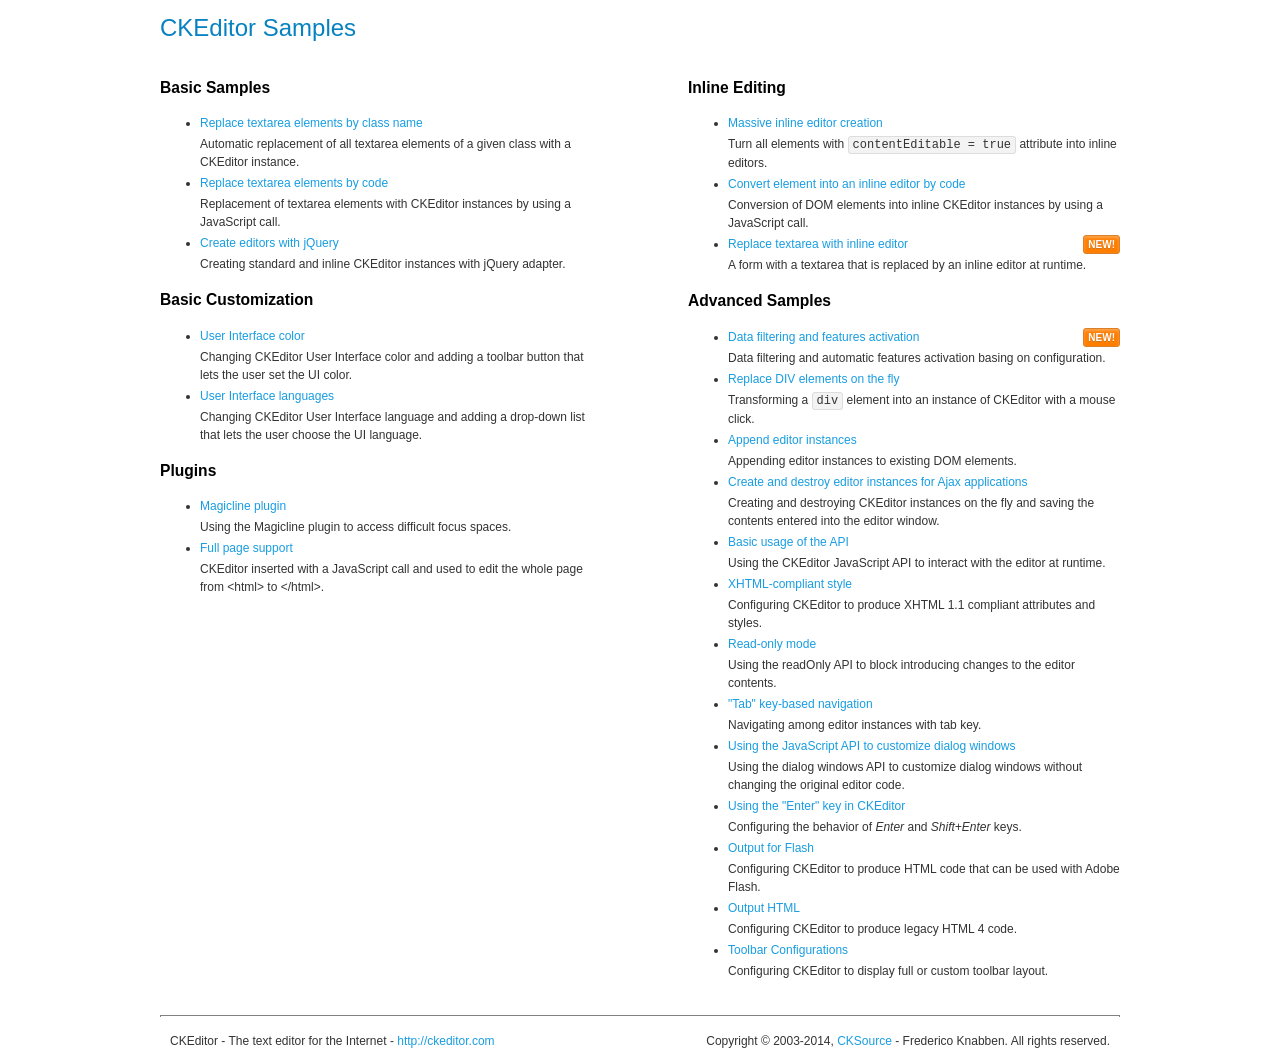
<file: assets/plugins/ckeditor/samples/index.html>
<!DOCTYPE html>
<!--
Copyright (c) 2003-2014, CKSource - Frederico Knabben. All rights reserved.
For licensing, see LICENSE.md or http://ckeditor.com/license
-->
<html>
<head>
	<meta charset="utf-8">
	<title>CKEditor Samples</title>
	<link rel="stylesheet" href="sample.css">
</head>
<body>
	<h1 class="samples">
		CKEditor Samples
	</h1>
	<div class="twoColumns">
		<div class="twoColumnsLeft">
			<h2 class="samples">
				Basic Samples
			</h2>
			<dl class="samples">
				<dt><a class="samples" href="replacebyclass.html">Replace textarea elements by class name</a></dt>
				<dd>Automatic replacement of all textarea elements of a given class with a CKEditor instance.</dd>

				<dt><a class="samples" href="replacebycode.html">Replace textarea elements by code</a></dt>
				<dd>Replacement of textarea elements with CKEditor instances by using a JavaScript call.</dd>

				<dt><a class="samples" href="jquery.html">Create editors with jQuery</a></dt>
				<dd>Creating standard and inline CKEditor instances with jQuery adapter.</dd>
			</dl>

			<h2 class="samples">
				Basic Customization
			</h2>
			<dl class="samples">
				<dt><a class="samples" href="uicolor.html">User Interface color</a></dt>
				<dd>Changing CKEditor User Interface color and adding a toolbar button that lets the user set the UI color.</dd>

				<dt><a class="samples" href="uilanguages.html">User Interface languages</a></dt>
				<dd>Changing CKEditor User Interface language and adding a drop-down list that lets the user choose the UI language.</dd>
			</dl>


			<h2 class="samples">Plugins</h2>
<dl class="samples">
<dt><a class="samples" href="plugins/magicline/magicline.html">Magicline plugin</a></dt>
<dd>Using the Magicline plugin to access difficult focus spaces.</dd>

<dt><a class="samples" href="plugins/wysiwygarea/fullpage.html">Full page support</a></dt>
<dd>CKEditor inserted with a JavaScript call and used to edit the whole page from &lt;html&gt; to &lt;/html&gt;.</dd>
</dl>
		</div>
		<div class="twoColumnsRight">
			<h2 class="samples">
				Inline Editing
			</h2>
			<dl class="samples">
				<dt><a class="samples" href="inlineall.html">Massive inline editor creation</a></dt>
				<dd>Turn all elements with <code>contentEditable = true</code> attribute into inline editors.</dd>

				<dt><a class="samples" href="inlinebycode.html">Convert element into an inline editor by code</a></dt>
				<dd>Conversion of DOM elements into inline CKEditor instances by using a JavaScript call.</dd>

				<dt><a class="samples" href="inlinetextarea.html">Replace textarea with inline editor</a> <span class="new">New!</span></dt>
				<dd>A form with a textarea that is replaced by an inline editor at runtime.</dd>

				
			</dl>

			<h2 class="samples">
				Advanced Samples
			</h2>
			<dl class="samples">
				<dt><a class="samples" href="datafiltering.html">Data filtering and features activation</a> <span class="new">New!</span></dt>
				<dd>Data filtering and automatic features activation basing on configuration.</dd>

				<dt><a class="samples" href="divreplace.html">Replace DIV elements on the fly</a></dt>
				<dd>Transforming a <code>div</code> element into an instance of CKEditor with a mouse click.</dd>

				<dt><a class="samples" href="appendto.html">Append editor instances</a></dt>
				<dd>Appending editor instances to existing DOM elements.</dd>

				<dt><a class="samples" href="ajax.html">Create and destroy editor instances for Ajax applications</a></dt>
				<dd>Creating and destroying CKEditor instances on the fly and saving the contents entered into the editor window.</dd>

				<dt><a class="samples" href="api.html">Basic usage of the API</a></dt>
				<dd>Using the CKEditor JavaScript API to interact with the editor at runtime.</dd>

				<dt><a class="samples" href="xhtmlstyle.html">XHTML-compliant style</a></dt>
				<dd>Configuring CKEditor to produce XHTML 1.1 compliant attributes and styles.</dd>

				<dt><a class="samples" href="readonly.html">Read-only mode</a></dt>
				<dd>Using the readOnly API to block introducing changes to the editor contents.</dd>

				<dt><a class="samples" href="tabindex.html">"Tab" key-based navigation</a></dt>
				<dd>Navigating among editor instances with tab key.</dd>


				
<dt><a class="samples" href="plugins/dialog/dialog.html">Using the JavaScript API to customize dialog windows</a></dt>
<dd>Using the dialog windows API to customize dialog windows without changing the original editor code.</dd>

<dt><a class="samples" href="plugins/enterkey/enterkey.html">Using the &quot;Enter&quot; key in CKEditor</a></dt>
<dd>Configuring the behavior of <em>Enter</em> and <em>Shift+Enter</em> keys.</dd>

<dt><a class="samples" href="plugins/htmlwriter/outputforflash.html">Output for Flash</a></dt>
<dd>Configuring CKEditor to produce HTML code that can be used with Adobe Flash.</dd>

<dt><a class="samples" href="plugins/htmlwriter/outputhtml.html">Output HTML</a></dt>
<dd>Configuring CKEditor to produce legacy HTML 4 code.</dd>

<dt><a class="samples" href="plugins/toolbar/toolbar.html">Toolbar Configurations</a></dt>
<dd>Configuring CKEditor to display full or custom toolbar layout.</dd>

			</dl>
		</div>
	</div>
	<div id="footer">
		<hr>
		<p>
			CKEditor - The text editor for the Internet - <a class="samples" href="http://ckeditor.com/">http://ckeditor.com</a>
		</p>
		<p id="copy">
			Copyright &copy; 2003-2014, <a class="samples" href="http://cksource.com/">CKSource</a> - Frederico Knabben. All rights reserved.
		</p>
	</div>
</body>
</html>
</file>
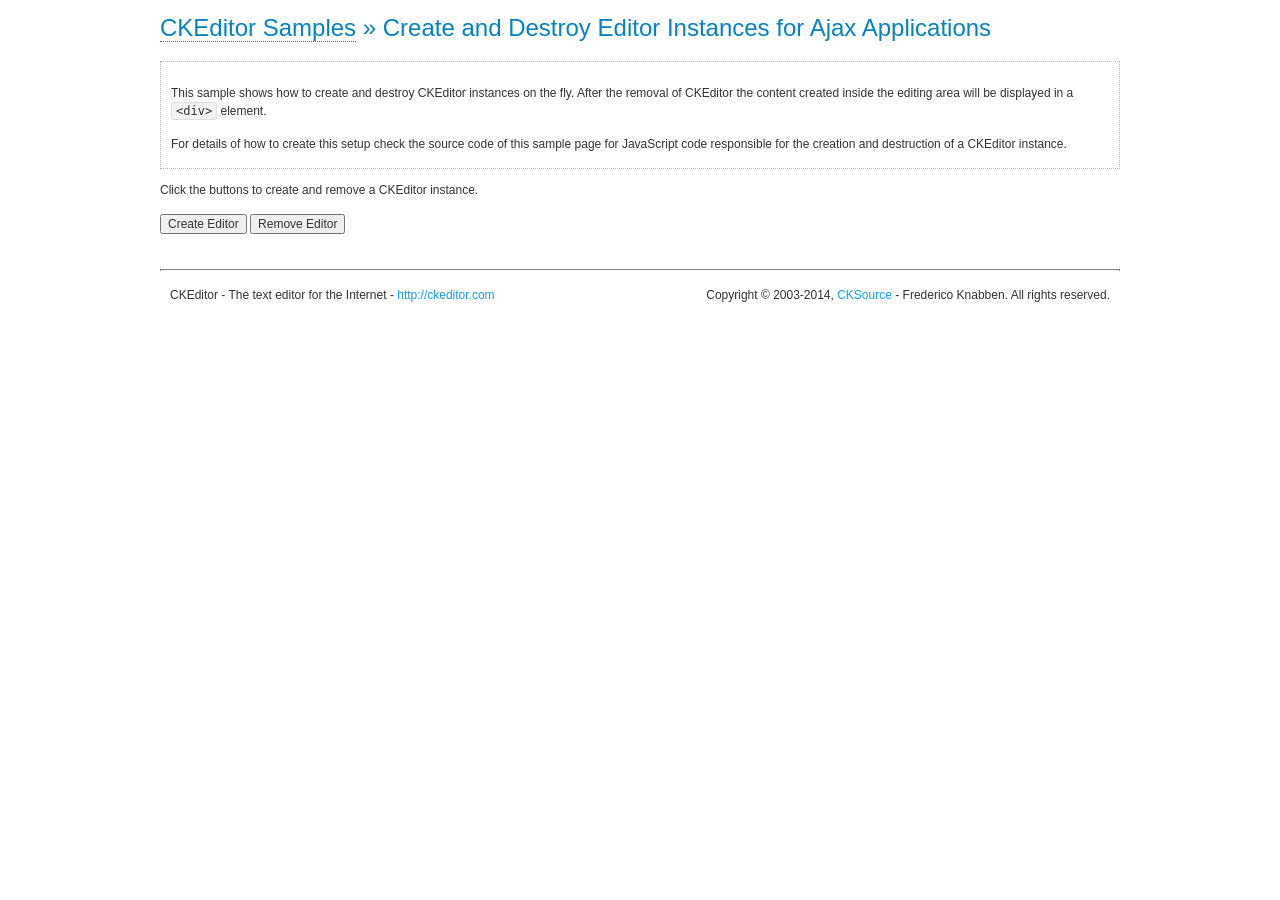
<file: assets/plugins/ckeditor/samples/ajax.html>
<!DOCTYPE html>
<!--
Copyright (c) 2003-2014, CKSource - Frederico Knabben. All rights reserved.
For licensing, see LICENSE.md or http://ckeditor.com/license
-->
<html>
<head>
	<meta charset="utf-8">
	<title>Ajax &mdash; CKEditor Sample</title>
	<script src="../ckeditor.js"></script>
	<link rel="stylesheet" href="sample.css">
	<script>

		var editor, html = '';

		function createEditor() {
			if ( editor )
				return;

			// Create a new editor inside the <div id="editor">, setting its value to html
			var config = {};
			editor = CKEDITOR.appendTo( 'editor', config, html );
		}

		function removeEditor() {
			if ( !editor )
				return;

			// Retrieve the editor contents. In an Ajax application, this data would be
			// sent to the server or used in any other way.
			document.getElementById( 'editorcontents' ).innerHTML = html = editor.getData();
			document.getElementById( 'contents' ).style.display = '';

			// Destroy the editor.
			editor.destroy();
			editor = null;
		}

	</script>
</head>
<body>
	<h1 class="samples">
		<a href="index.html">CKEditor Samples</a> &raquo; Create and Destroy Editor Instances for Ajax Applications
	</h1>
	<div class="description">
		<p>
			This sample shows how to create and destroy CKEditor instances on the fly. After the removal of CKEditor the content created inside the editing
			area will be displayed in a <code>&lt;div&gt;</code> element.
		</p>
		<p>
			For details of how to create this setup check the source code of this sample page
			for JavaScript code responsible for the creation and destruction of a CKEditor instance.
		</p>
	</div>
	<p>Click the buttons to create and remove a CKEditor instance.</p>
	<p>
		<input onclick="createEditor();" type="button" value="Create Editor">
		<input onclick="removeEditor();" type="button" value="Remove Editor">
	</p>
	<!-- This div will hold the editor. -->
	<div id="editor">
	</div>
	<div id="contents" style="display: none">
		<p>
			Edited Contents:
		</p>
		<!-- This div will be used to display the editor contents. -->
		<div id="editorcontents">
		</div>
	</div>
	<div id="footer">
		<hr>
		<p>
			CKEditor - The text editor for the Internet - <a class="samples" href="http://ckeditor.com/">http://ckeditor.com</a>
		</p>
		<p id="copy">
			Copyright &copy; 2003-2014, <a class="samples" href="http://cksource.com/">CKSource</a> - Frederico
			Knabben. All rights reserved.
		</p>
	</div>
</body>
</html>
</file>
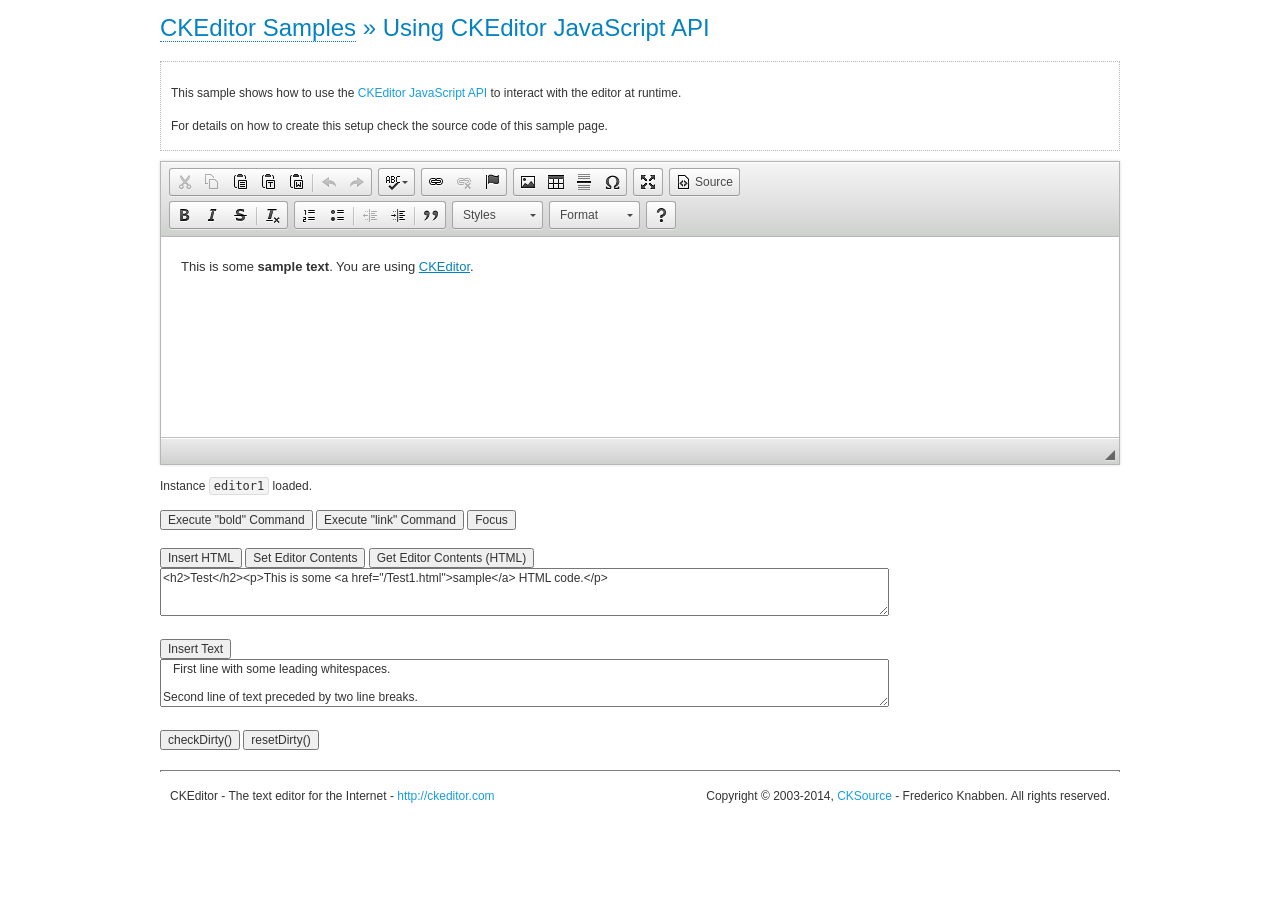
<file: assets/plugins/ckeditor/samples/api.html>
<!DOCTYPE html>
<!--
Copyright (c) 2003-2014, CKSource - Frederico Knabben. All rights reserved.
For licensing, see LICENSE.md or http://ckeditor.com/license
-->
<html>
<head>
	<meta charset="utf-8">
	<title>API Usage &mdash; CKEditor Sample</title>
	<script src="../ckeditor.js"></script>
	<link href="sample.css" rel="stylesheet">
	<script>

// The instanceReady event is fired, when an instance of CKEditor has finished
// its initialization.
CKEDITOR.on( 'instanceReady', function( ev ) {
	// Show the editor name and description in the browser status bar.
	document.getElementById( 'eMessage' ).innerHTML = 'Instance <code>' + ev.editor.name + '<\/code> loaded.';

	// Show this sample buttons.
	document.getElementById( 'eButtons' ).style.display = 'block';
});

function InsertHTML() {
	// Get the editor instance that we want to interact with.
	var editor = CKEDITOR.instances.editor1;
	var value = document.getElementById( 'htmlArea' ).value;

	// Check the active editing mode.
	if ( editor.mode == 'wysiwyg' )
	{
		// Insert HTML code.
		// http://docs.ckeditor.com/#!/api/CKEDITOR.editor-method-insertHtml
		editor.insertHtml( value );
	}
	else
		alert( 'You must be in WYSIWYG mode!' );
}

function InsertText() {
	// Get the editor instance that we want to interact with.
	var editor = CKEDITOR.instances.editor1;
	var value = document.getElementById( 'txtArea' ).value;

	// Check the active editing mode.
	if ( editor.mode == 'wysiwyg' )
	{
		// Insert as plain text.
		// http://docs.ckeditor.com/#!/api/CKEDITOR.editor-method-insertText
		editor.insertText( value );
	}
	else
		alert( 'You must be in WYSIWYG mode!' );
}

function SetContents() {
	// Get the editor instance that we want to interact with.
	var editor = CKEDITOR.instances.editor1;
	var value = document.getElementById( 'htmlArea' ).value;

	// Set editor contents (replace current contents).
	// http://docs.ckeditor.com/#!/api/CKEDITOR.editor-method-setData
	editor.setData( value );
}

function GetContents() {
	// Get the editor instance that you want to interact with.
	var editor = CKEDITOR.instances.editor1;

	// Get editor contents
	// http://docs.ckeditor.com/#!/api/CKEDITOR.editor-method-getData
	alert( editor.getData() );
}

function ExecuteCommand( commandName ) {
	// Get the editor instance that we want to interact with.
	var editor = CKEDITOR.instances.editor1;

	// Check the active editing mode.
	if ( editor.mode == 'wysiwyg' )
	{
		// Execute the command.
		// http://docs.ckeditor.com/#!/api/CKEDITOR.editor-method-execCommand
		editor.execCommand( commandName );
	}
	else
		alert( 'You must be in WYSIWYG mode!' );
}

function CheckDirty() {
	// Get the editor instance that we want to interact with.
	var editor = CKEDITOR.instances.editor1;
	// Checks whether the current editor contents present changes when compared
	// to the contents loaded into the editor at startup
	// http://docs.ckeditor.com/#!/api/CKEDITOR.editor-method-checkDirty
	alert( editor.checkDirty() );
}

function ResetDirty() {
	// Get the editor instance that we want to interact with.
	var editor = CKEDITOR.instances.editor1;
	// Resets the "dirty state" of the editor (see CheckDirty())
	// http://docs.ckeditor.com/#!/api/CKEDITOR.editor-method-resetDirty
	editor.resetDirty();
	alert( 'The "IsDirty" status has been reset' );
}

function Focus() {
	CKEDITOR.instances.editor1.focus();
}

function onFocus() {
	document.getElementById( 'eMessage' ).innerHTML = '<b>' + this.name + ' is focused </b>';
}

function onBlur() {
	document.getElementById( 'eMessage' ).innerHTML = this.name + ' lost focus';
}

	</script>

</head>
<body>
	<h1 class="samples">
		<a href="index.html">CKEditor Samples</a> &raquo; Using CKEditor JavaScript API
	</h1>
	<div class="description">
	<p>
		This sample shows how to use the
		<a class="samples" href="http://docs.ckeditor.com/#!/api/CKEDITOR.editor">CKEditor JavaScript API</a>
		to interact with the editor at runtime.
	</p>
	<p>
		For details on how to create this setup check the source code of this sample page.
	</p>
	</div>

	<!-- This <div> holds alert messages to be display in the sample page. -->
	<div id="alerts">
		<noscript>
			<p>
				<strong>CKEditor requires JavaScript to run</strong>. In a browser with no JavaScript
				support, like yours, you should still see the contents (HTML data) and you should
				be able to edit it normally, without a rich editor interface.
			</p>
		</noscript>
	</div>
	<form action="../../../samples/sample_posteddata.php" method="post">
		<textarea cols="100" id="editor1" name="editor1" rows="10">&lt;p&gt;This is some &lt;strong&gt;sample text&lt;/strong&gt;. You are using &lt;a href="http://ckeditor.com/"&gt;CKEditor&lt;/a&gt;.&lt;/p&gt;</textarea>

		<script>
			// Replace the <textarea id="editor1"> with an CKEditor instance.
			CKEDITOR.replace( 'editor1', {
				on: {
					focus: onFocus,
					blur: onBlur,

					// Check for availability of corresponding plugins.
					pluginsLoaded: function( evt ) {
						var doc = CKEDITOR.document, ed = evt.editor;
						if ( !ed.getCommand( 'bold' ) )
							doc.getById( 'exec-bold' ).hide();
						if ( !ed.getCommand( 'link' ) )
							doc.getById( 'exec-link' ).hide();
					}
				}
			});
		</script>

		<p id="eMessage">
		</p>

		<div id="eButtons" style="display: none">
			<input id="exec-bold" onclick="ExecuteCommand('bold');" type="button" value="Execute &quot;bold&quot; Command">
			<input id="exec-link" onclick="ExecuteCommand('link');" type="button" value="Execute &quot;link&quot; Command">
			<input onclick="Focus();" type="button" value="Focus">
			<br><br>
			<input onclick="InsertHTML();" type="button" value="Insert HTML">
			<input onclick="SetContents();" type="button" value="Set Editor Contents">
			<input onclick="GetContents();" type="button" value="Get Editor Contents (HTML)">
			<br>
			<textarea cols="100" id="htmlArea" rows="3">&lt;h2&gt;Test&lt;/h2&gt;&lt;p&gt;This is some &lt;a href="/Test1.html"&gt;sample&lt;/a&gt; HTML code.&lt;/p&gt;</textarea>
			<br>
			<br>
			<input onclick="InsertText();" type="button" value="Insert Text">
			<br>
			<textarea cols="100" id="txtArea" rows="3">   First line with some leading whitespaces.

Second line of text preceded by two line breaks.</textarea>
			<br>
			<br>
			<input onclick="CheckDirty();" type="button" value="checkDirty()">
			<input onclick="ResetDirty();" type="button" value="resetDirty()">
		</div>
	</form>
	<div id="footer">
		<hr>
		<p>
			CKEditor - The text editor for the Internet - <a class="samples" href="http://ckeditor.com/">http://ckeditor.com</a>
		</p>
		<p id="copy">
			Copyright &copy; 2003-2014, <a class="samples" href="http://cksource.com/">CKSource</a> - Frederico
			Knabben. All rights reserved.
		</p>
	</div>
</body>
</html>
</file>
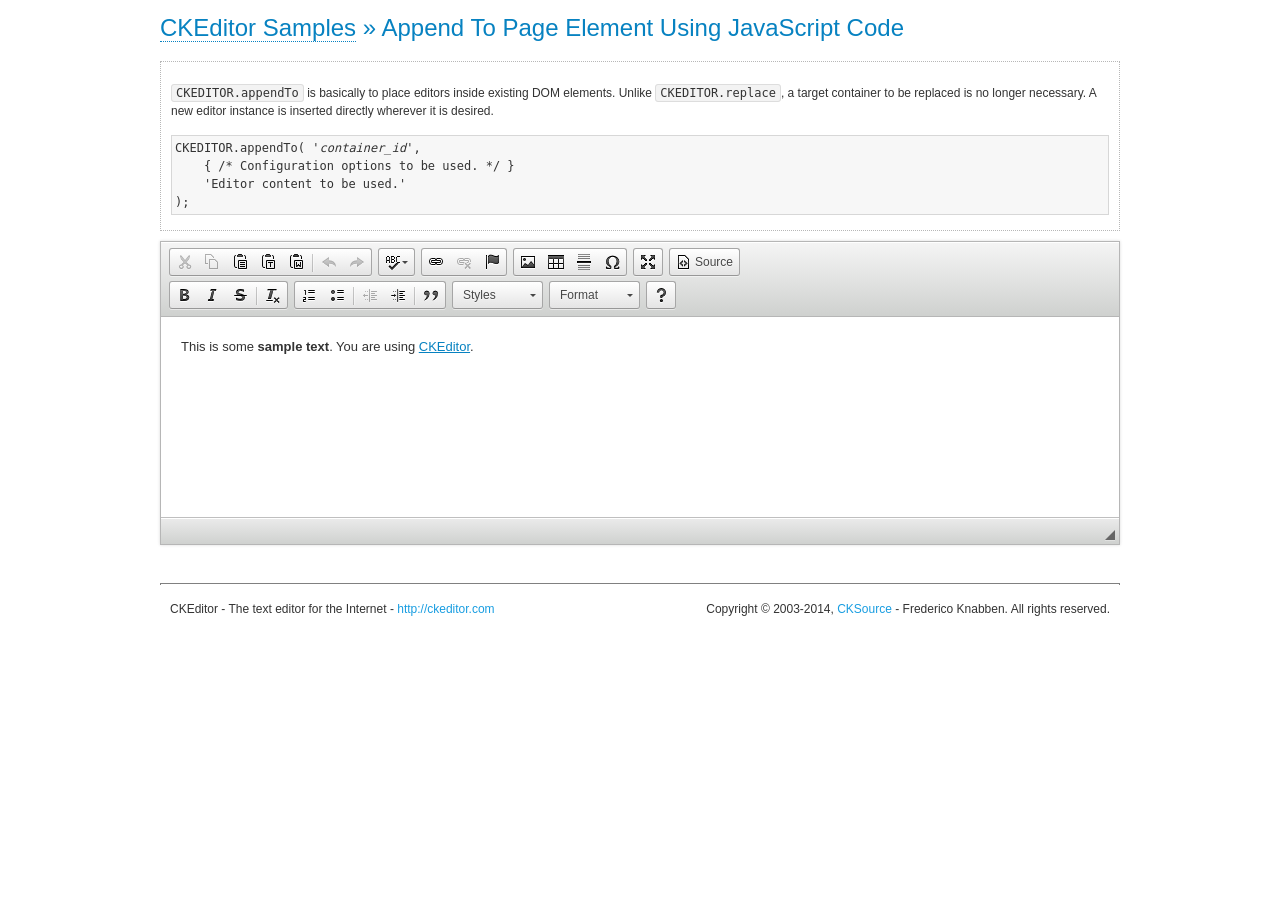
<file: assets/plugins/ckeditor/samples/appendto.html>
<!DOCTYPE html>
<!--
Copyright (c) 2003-2014, CKSource - Frederico Knabben. All rights reserved.
For licensing, see LICENSE.md or http://ckeditor.com/license
-->
<html>
<head>
	<meta charset="utf-8">
	<title>CKEDITOR.appendTo &mdash; CKEditor Sample</title>
	<script src="../ckeditor.js"></script>
	<link rel="stylesheet" href="sample.css">
</head>
<body>
	<h1 class="samples">
		<a href="index.html">CKEditor Samples</a> &raquo; Append To Page Element Using JavaScript Code
	</h1>
	<div id="section1">
		<div class="description">
			<p>
				<code>CKEDITOR.appendTo</code> is basically to place editors
				inside existing DOM elements. Unlike <code>CKEDITOR.replace</code>,
				a target container to be replaced is no longer necessary. A new editor
				instance is inserted directly wherever it is desired.
			</p>
<pre class="samples">CKEDITOR.appendTo( '<em>container_id</em>',
	{ /* Configuration options to be used. */ }
	'Editor content to be used.'
);</pre>
		</div>
		<script>

			// This call can be placed at any point after the
			// <textarea>, or inside a <head><script> in a
			// window.onload event handler.

			// Replace the <textarea id="editor"> with an CKEditor
			// instance, using default configurations.
			CKEDITOR.appendTo( 'section1',
				null,
				'<p>This is some <strong>sample text</strong>. You are using <a href="http://ckeditor.com/">CKEditor</a>.</p>'
			);

		</script>
	</div>
	<br>
	<div id="footer">
		<hr>
		<p>
			CKEditor - The text editor for the Internet - <a class="samples" href="http://ckeditor.com/">http://ckeditor.com</a>
		</p>
		<p id="copy">
			Copyright &copy; 2003-2014, <a class="samples" href="http://cksource.com/">CKSource</a> - Frederico
			Knabben. All rights reserved.
		</p>
	</div>
</body>
</html>
</file>
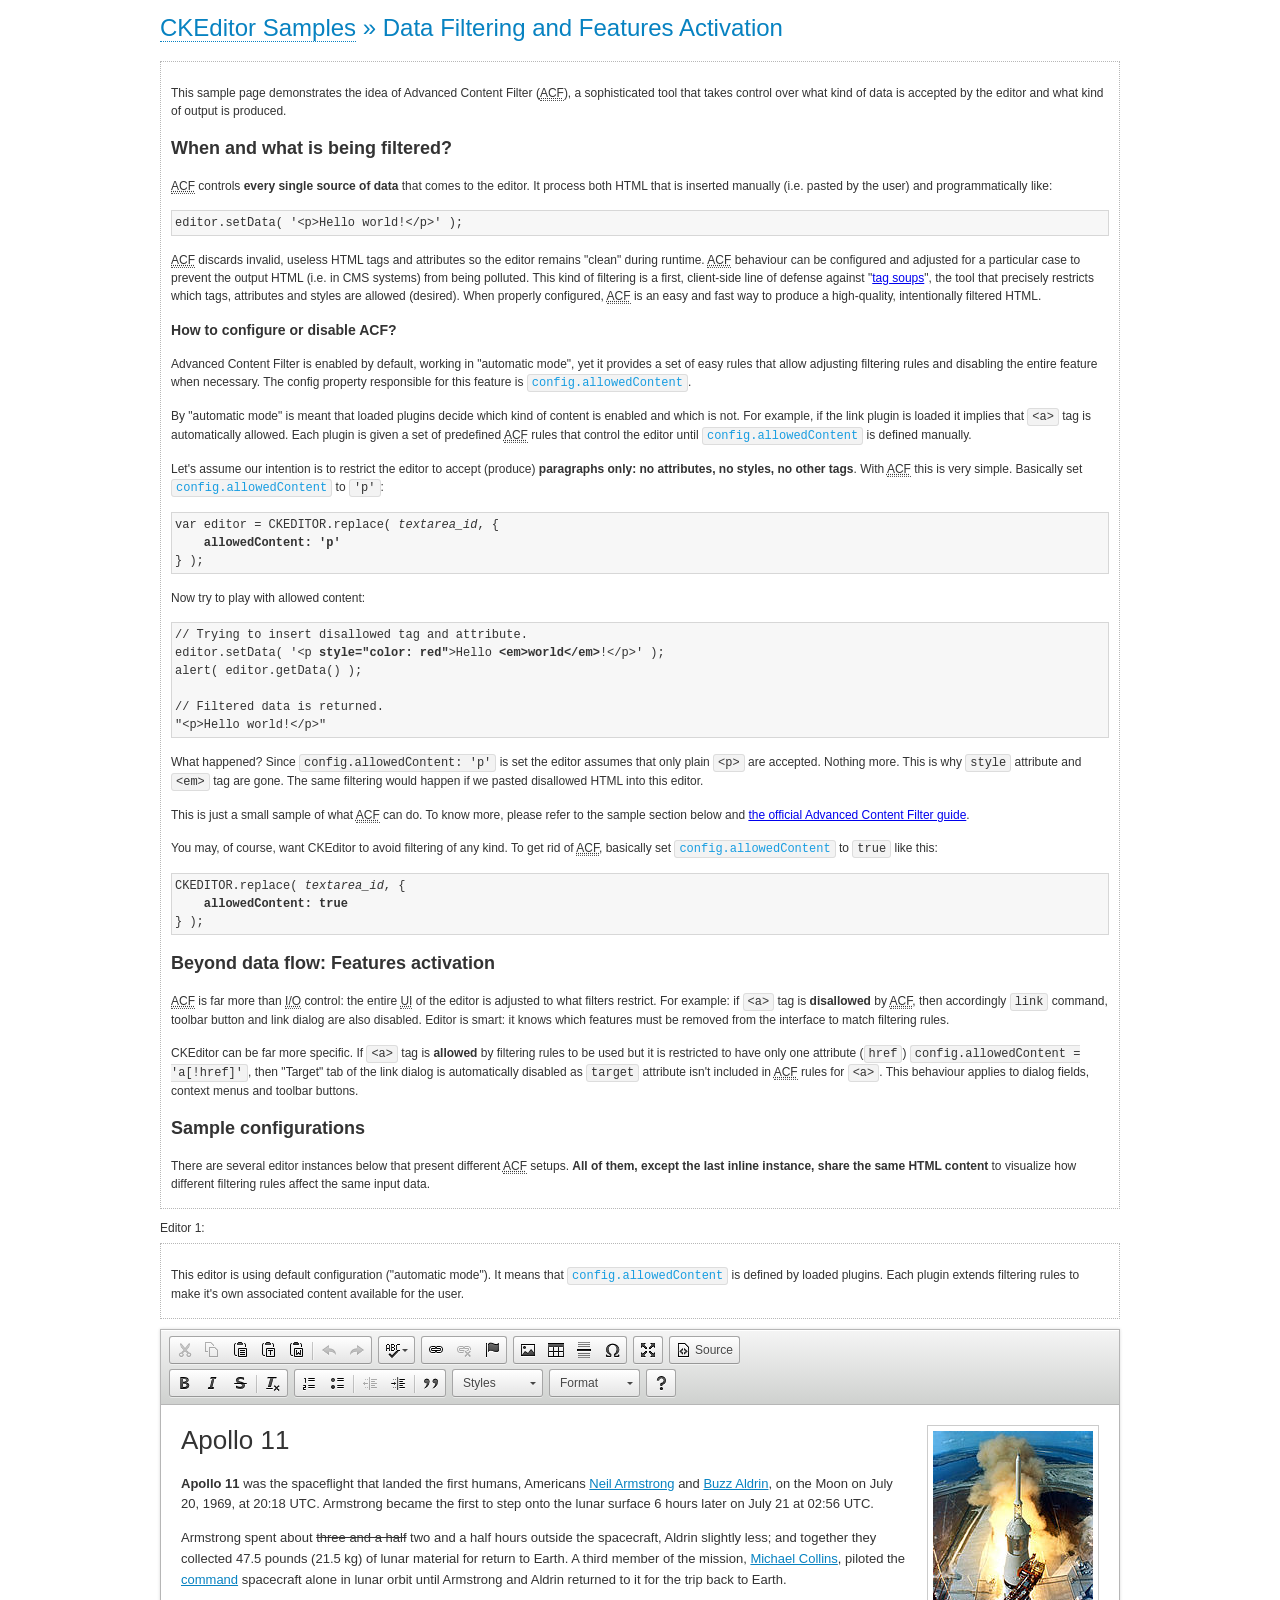
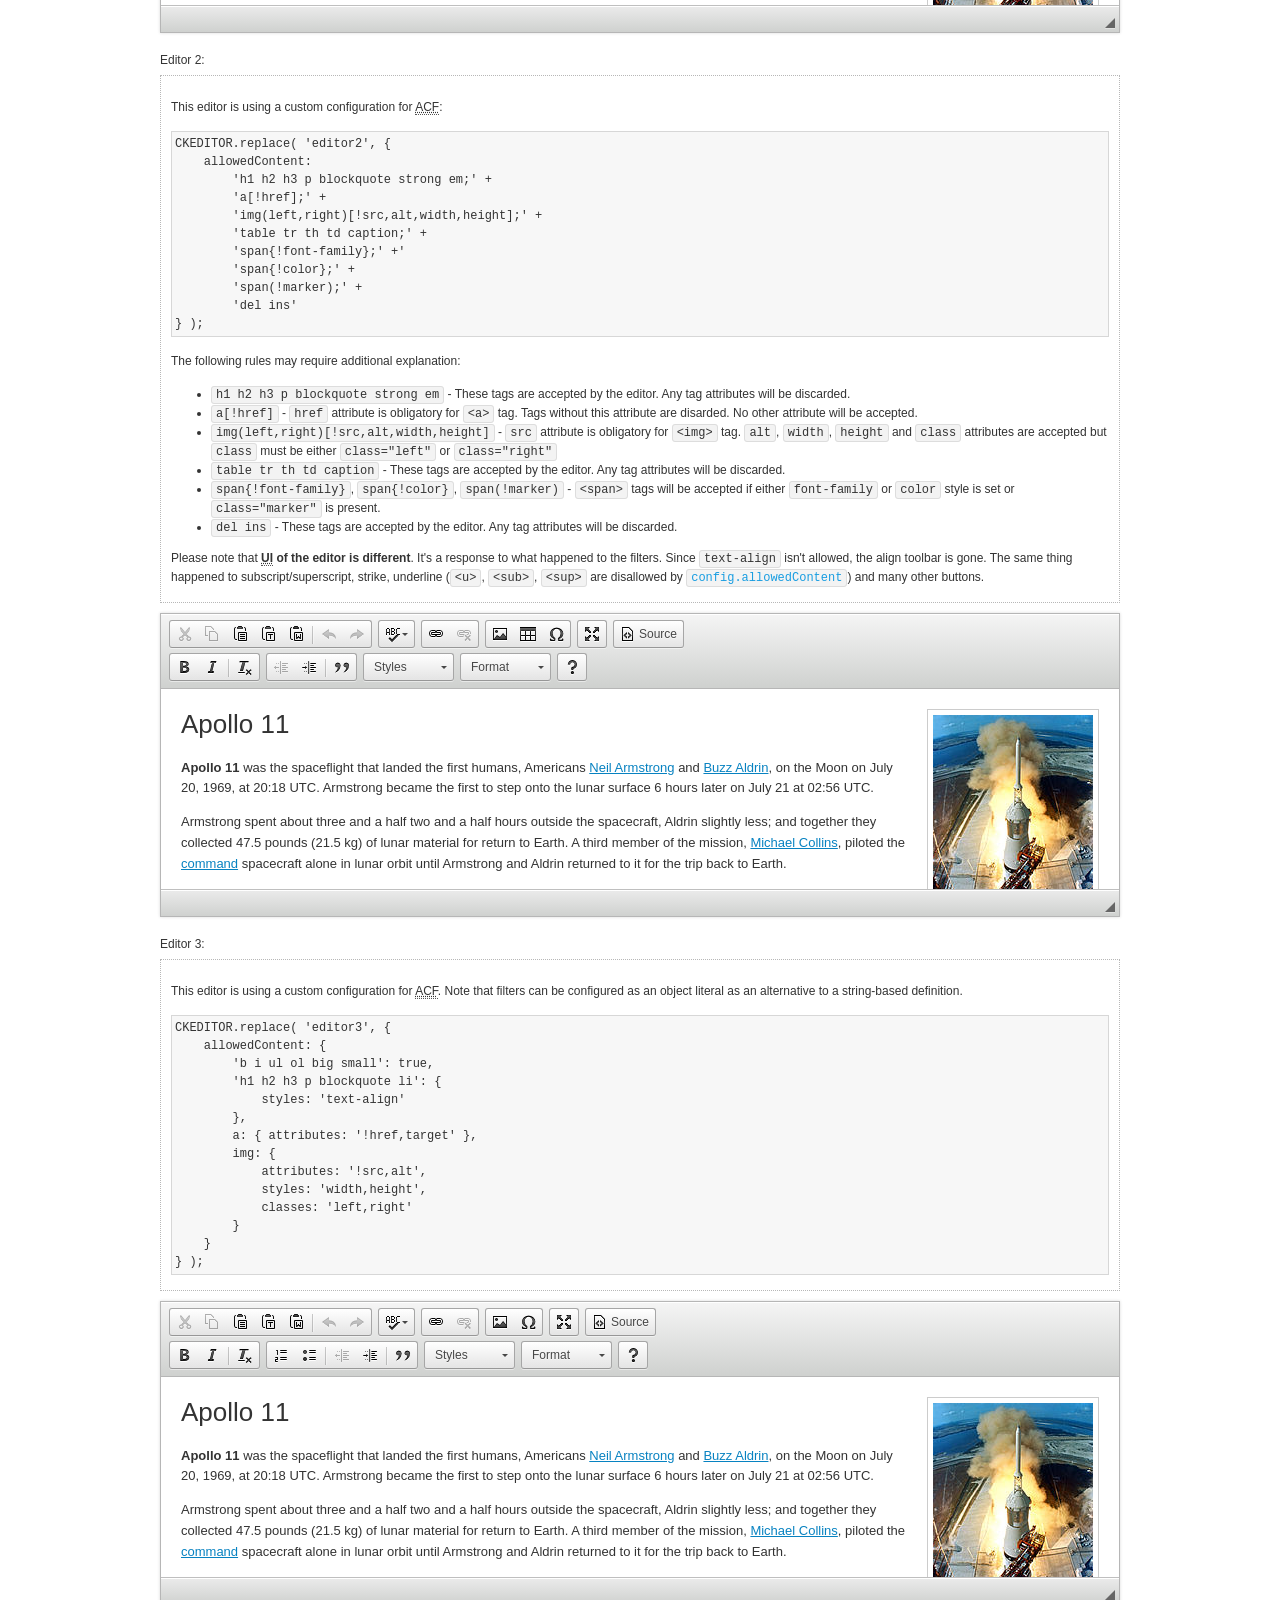
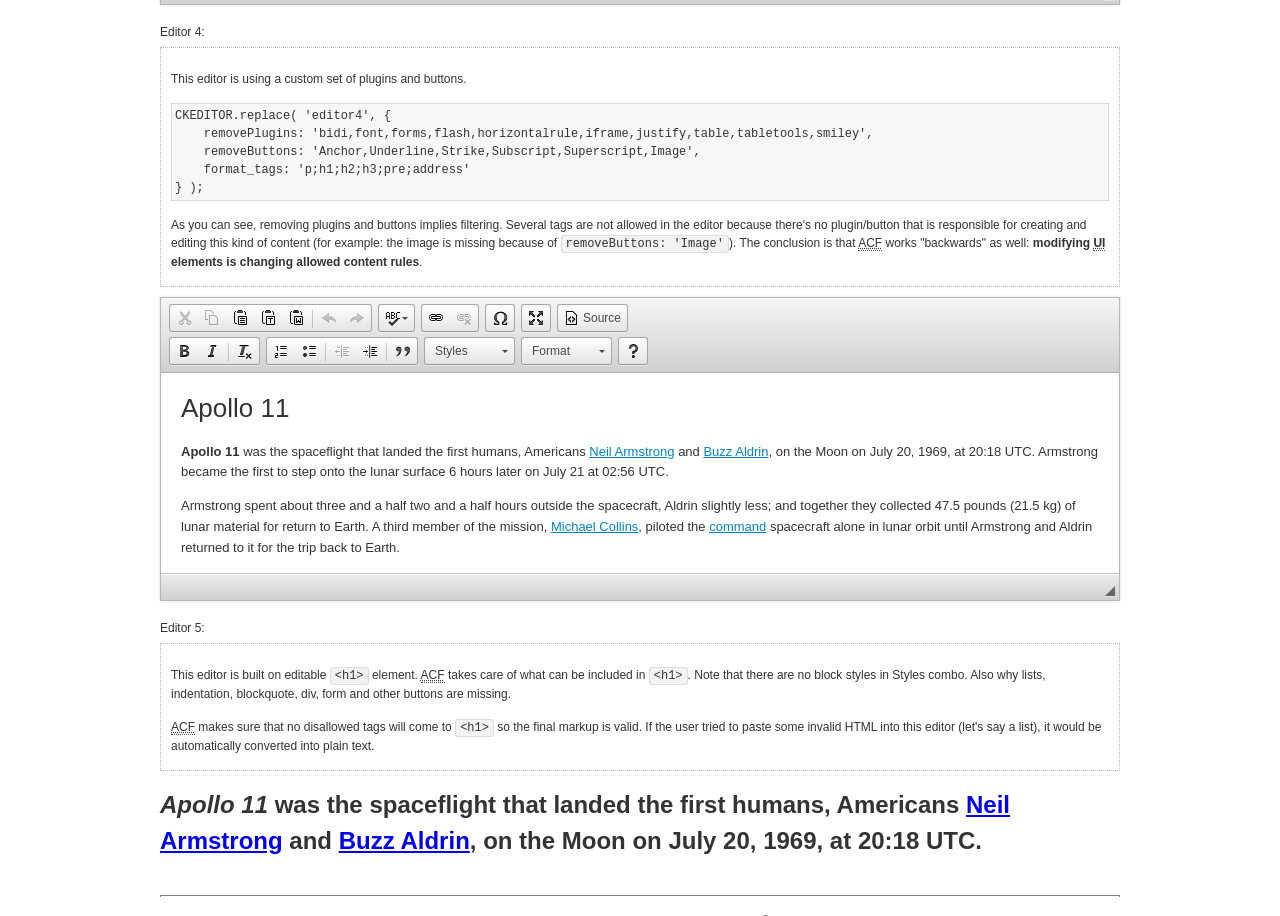
<file: assets/plugins/ckeditor/samples/datafiltering.html>
<!DOCTYPE html>
<!--
Copyright (c) 2003-2014, CKSource - Frederico Knabben. All rights reserved.
For licensing, see LICENSE.md or http://ckeditor.com/license
-->
<html>
<head>
	<meta charset="utf-8">
	<title>Data Filtering &mdash; CKEditor Sample</title>
	<script src="../ckeditor.js"></script>
	<link rel="stylesheet" href="sample.css">
	<script>
		// Remove advanced tabs for all editors.
		CKEDITOR.config.removeDialogTabs = 'image:advanced;link:advanced;flash:advanced;creatediv:advanced;editdiv:advanced';
	</script>
</head>
<body>
	<h1 class="samples">
		<a href="index.html">CKEditor Samples</a> &raquo; Data Filtering and Features Activation
	</h1>
	<div class="description">
		<p>
			This sample page demonstrates the idea of Advanced Content Filter
			(<abbr title="Advanced Content Filter">ACF</abbr>), a sophisticated
			tool that takes control over what kind of data is accepted by the editor and what
			kind of output is produced.
		</p>
		<h2>When and what is being filtered?</h2>
		<p>
			<abbr title="Advanced Content Filter">ACF</abbr> controls
			<strong>every single source of data</strong> that comes to the editor.
			It process both HTML that is inserted manually (i.e. pasted by the user)
			and programmatically like:
		</p>
<pre class="samples">
editor.setData( '&lt;p&gt;Hello world!&lt;/p&gt;' );
</pre>
		<p>
			<abbr title="Advanced Content Filter">ACF</abbr> discards invalid,
			useless HTML tags and attributes so the editor remains "clean" during
			runtime. <abbr title="Advanced Content Filter">ACF</abbr> behaviour
			can be configured and adjusted for a particular case to prevent the
			output HTML (i.e. in CMS systems) from being polluted.

			This kind of filtering is a first, client-side line of defense
			against "<a href="http://en.wikipedia.org/wiki/Tag_soup">tag soups</a>",
			the tool that precisely restricts which tags, attributes and styles
			are allowed (desired). When properly configured, <abbr title="Advanced Content Filter">ACF</abbr>
			is an easy and fast way to produce a high-quality, intentionally filtered HTML.
		</p>

		<h3>How to configure or disable ACF?</h3>
		<p>
			Advanced Content Filter is enabled by default, working in "automatic mode", yet
			it provides a set of easy rules that allow adjusting filtering rules
			and disabling the entire feature when necessary. The config property
			responsible for this feature is <code><a class="samples"
			href="http://docs.ckeditor.com/#!/api/CKEDITOR.config-cfg-allowedContent">config.allowedContent</a></code>.
		</p>
		<p>
			By "automatic mode" is meant that loaded plugins decide which kind
			of content is enabled and which is not. For example, if the link
			plugin is loaded it implies that <code>&lt;a&gt;</code> tag is
			automatically allowed. Each plugin is given a set
			of predefined <abbr title="Advanced Content Filter">ACF</abbr> rules
			that control the editor until <code><a class="samples"
			href="http://docs.ckeditor.com/#!/api/CKEDITOR.config-cfg-allowedContent">
			config.allowedContent</a></code>
			is defined manually.
		</p>
		<p>
			Let's assume our intention is to restrict the editor to accept (produce) <strong>paragraphs
			only: no attributes, no styles, no other tags</strong>.
			With <abbr title="Advanced Content Filter">ACF</abbr>
			this is very simple. Basically set <code><a class="samples"
			href="http://docs.ckeditor.com/#!/api/CKEDITOR.config-cfg-allowedContent">
			config.allowedContent</a></code> to <code>'p'</code>:
		</p>
<pre class="samples">
var editor = CKEDITOR.replace( <em>textarea_id</em>, {
	<strong>allowedContent: 'p'</strong>
} );
</pre>
		<p>
			Now try to play with allowed content:
		</p>
<pre class="samples">
// Trying to insert disallowed tag and attribute.
editor.setData( '&lt;p <strong>style="color: red"</strong>&gt;Hello <strong>&lt;em&gt;world&lt;/em&gt;</strong>!&lt;/p&gt;' );
alert( editor.getData() );

// Filtered data is returned.
"&lt;p&gt;Hello world!&lt;/p&gt;"
</pre>
		<p>
			What happened? Since <code>config.allowedContent: 'p'</code> is set the editor assumes
			that only plain <code>&lt;p&gt;</code> are accepted. Nothing more. This is why
			<code>style</code> attribute and <code>&lt;em&gt;</code> tag are gone. The same
			filtering would happen if we pasted disallowed HTML into this editor.
		</p>
		<p>
			This is just a small sample of what <abbr title="Advanced Content Filter">ACF</abbr>
			can do. To know more, please refer to the sample section below and
			<a href="http://docs.ckeditor.com/#!/guide/dev_advanced_content_filter">the official Advanced Content Filter guide</a>.
		</p>
		<p>
			You may, of course, want CKEditor to avoid filtering of any kind.
			To get rid of <abbr title="Advanced Content Filter">ACF</abbr>,
			basically set <code><a class="samples"
			href="http://docs.ckeditor.com/#!/api/CKEDITOR.config-cfg-allowedContent">
			config.allowedContent</a></code> to <code>true</code> like this:
		</p>
<pre class="samples">
CKEDITOR.replace( <em>textarea_id</em>, {
	<strong>allowedContent: true</strong>
} );
</pre>

		<h2>Beyond data flow: Features activation</h2>
		<p>
			<abbr title="Advanced Content Filter">ACF</abbr> is far more than
			<abbr title="Input/Output">I/O</abbr> control: the entire
			<abbr title="User Interface">UI</abbr> of the editor is adjusted to what
			filters restrict. For example: if <code>&lt;a&gt;</code> tag is
			<strong>disallowed</strong>
			by <abbr title="Advanced Content Filter">ACF</abbr>,
			then accordingly <code>link</code> command, toolbar button and link dialog
			are also disabled. Editor is smart: it knows which features must be
			removed from the interface to match filtering rules.
		</p>
		<p>
			CKEditor can be far more specific. If <code>&lt;a&gt;</code> tag is
			<strong>allowed</strong> by filtering rules to be used but it is restricted
			to have only one attribute (<code>href</code>)
			<code>config.allowedContent = 'a[!href]'</code>, then
			"Target" tab of the link dialog is automatically disabled as <code>target</code>
			attribute isn't included in <abbr title="Advanced Content Filter">ACF</abbr> rules
			for <code>&lt;a&gt;</code>. This behaviour applies to dialog fields, context
			menus and toolbar buttons.
		</p>

		<h2>Sample configurations</h2>
		<p>
			There are several editor instances below that present different
			<abbr title="Advanced Content Filter">ACF</abbr> setups. <strong>All of them,
			except the last inline instance, share the same HTML content</strong> to visualize
			how different filtering rules affect the same input data.
		</p>
	</div>

	<div>
		<label for="editor1">
			Editor 1:
		</label>
		<div class="description">
			<p>
				This editor is using default configuration ("automatic mode"). It means that
				<code><a class="samples"
				href="http://docs.ckeditor.com/#!/api/CKEDITOR.config-cfg-allowedContent">
				config.allowedContent</a></code> is defined by loaded plugins.
				Each plugin extends filtering rules to make it's own associated content
				available for the user.
			</p>
		</div>
		<textarea cols="80" id="editor1" name="editor1" rows="10">
			&lt;h1&gt;&lt;img alt=&quot;Saturn V carrying Apollo 11&quot; class=&quot;right&quot; src=&quot;assets/sample.jpg&quot;/&gt; Apollo 11&lt;/h1&gt; &lt;p&gt;&lt;b&gt;Apollo 11&lt;/b&gt; was the spaceflight that landed the first humans, Americans &lt;a href=&quot;http://en.wikipedia.org/wiki/Neil_Armstrong&quot; title=&quot;Neil Armstrong&quot;&gt;Neil Armstrong&lt;/a&gt; and &lt;a href=&quot;http://en.wikipedia.org/wiki/Buzz_Aldrin&quot; title=&quot;Buzz Aldrin&quot;&gt;Buzz Aldrin&lt;/a&gt;, on the Moon on July 20, 1969, at 20:18 UTC. Armstrong became the first to step onto the lunar surface 6 hours later on July 21 at 02:56 UTC.&lt;/p&gt; &lt;p&gt;Armstrong spent about &lt;s&gt;three and a half&lt;/s&gt; two and a half hours outside the spacecraft, Aldrin slightly less; and together they collected 47.5 pounds (21.5&amp;nbsp;kg) of lunar material for return to Earth. A third member of the mission, &lt;a href=&quot;http://en.wikipedia.org/wiki/Michael_Collins_(astronaut)&quot; title=&quot;Michael Collins (astronaut)&quot;&gt;Michael Collins&lt;/a&gt;, piloted the &lt;a href=&quot;http://en.wikipedia.org/wiki/Apollo_Command/Service_Module&quot; title=&quot;Apollo Command/Service Module&quot;&gt;command&lt;/a&gt; spacecraft alone in lunar orbit until Armstrong and Aldrin returned to it for the trip back to Earth.&lt;/p&gt; &lt;h2&gt;Broadcasting and &lt;em&gt;quotes&lt;/em&gt; &lt;a id=&quot;quotes&quot; name=&quot;quotes&quot;&gt;&lt;/a&gt;&lt;/h2&gt; &lt;p&gt;Broadcast on live TV to a world-wide audience, Armstrong stepped onto the lunar surface and described the event as:&lt;/p&gt; &lt;blockquote&gt;&lt;p&gt;One small step for [a] man, one giant leap for mankind.&lt;/p&gt;&lt;/blockquote&gt; &lt;p&gt;Apollo 11 effectively ended the &lt;a href=&quot;http://en.wikipedia.org/wiki/Space_Race&quot; title=&quot;Space Race&quot;&gt;Space Race&lt;/a&gt; and fulfilled a national goal proposed in 1961 by the late U.S. President &lt;a href=&quot;http://en.wikipedia.org/wiki/John_F._Kennedy&quot; title=&quot;John F. Kennedy&quot;&gt;John F. Kennedy&lt;/a&gt; in a speech before the United States Congress:&lt;/p&gt; &lt;blockquote&gt;&lt;p&gt;[...] before this decade is out, of landing a man on the Moon and returning him safely to the Earth.&lt;/p&gt;&lt;/blockquote&gt; &lt;h2&gt;Technical details &lt;a id=&quot;tech-details&quot; name=&quot;tech-details&quot;&gt;&lt;/a&gt;&lt;/h2&gt; &lt;table align=&quot;right&quot; border=&quot;1&quot; bordercolor=&quot;#ccc&quot; cellpadding=&quot;5&quot; cellspacing=&quot;0&quot; style=&quot;border-collapse:collapse;margin:10px 0 10px 15px;&quot;&gt; &lt;caption&gt;&lt;strong&gt;Mission crew&lt;/strong&gt;&lt;/caption&gt; &lt;thead&gt; &lt;tr&gt; &lt;th scope=&quot;col&quot;&gt;Position&lt;/th&gt; &lt;th scope=&quot;col&quot;&gt;Astronaut&lt;/th&gt; &lt;/tr&gt; &lt;/thead&gt; &lt;tbody&gt; &lt;tr&gt; &lt;td&gt;Commander&lt;/td&gt; &lt;td&gt;Neil A. Armstrong&lt;/td&gt; &lt;/tr&gt; &lt;tr&gt; &lt;td&gt;Command Module Pilot&lt;/td&gt; &lt;td&gt;Michael Collins&lt;/td&gt; &lt;/tr&gt; &lt;tr&gt; &lt;td&gt;Lunar Module Pilot&lt;/td&gt; &lt;td&gt;Edwin &amp;quot;Buzz&amp;quot; E. Aldrin, Jr.&lt;/td&gt; &lt;/tr&gt; &lt;/tbody&gt; &lt;/table&gt; &lt;p&gt;Launched by a &lt;strong&gt;Saturn V&lt;/strong&gt; rocket from &lt;a href=&quot;http://en.wikipedia.org/wiki/Kennedy_Space_Center&quot; title=&quot;Kennedy Space Center&quot;&gt;Kennedy Space Center&lt;/a&gt; in Merritt Island, Florida on July 16, Apollo 11 was the fifth manned mission of &lt;a href=&quot;http://en.wikipedia.org/wiki/NASA&quot; title=&quot;NASA&quot;&gt;NASA&lt;/a&gt;&amp;#39;s Apollo program. The Apollo spacecraft had three parts:&lt;/p&gt; &lt;ol&gt; &lt;li&gt;&lt;strong&gt;Command Module&lt;/strong&gt; with a cabin for the three astronauts which was the only part which landed back on Earth&lt;/li&gt; &lt;li&gt;&lt;strong&gt;Service Module&lt;/strong&gt; which supported the Command Module with propulsion, electrical power, oxygen and water&lt;/li&gt; &lt;li&gt;&lt;strong&gt;Lunar Module&lt;/strong&gt; for landing on the Moon.&lt;/li&gt; &lt;/ol&gt; &lt;p&gt;After being sent to the Moon by the Saturn V&amp;#39;s upper stage, the astronauts separated the spacecraft from it and travelled for three days until they entered into lunar orbit. Armstrong and Aldrin then moved into the Lunar Module and landed in the &lt;a href=&quot;http://en.wikipedia.org/wiki/Mare_Tranquillitatis&quot; title=&quot;Mare Tranquillitatis&quot;&gt;Sea of Tranquility&lt;/a&gt;. They stayed a total of about 21 and a half hours on the lunar surface. After lifting off in the upper part of the Lunar Module and rejoining Collins in the Command Module, they returned to Earth and landed in the &lt;a href=&quot;http://en.wikipedia.org/wiki/Pacific_Ocean&quot; title=&quot;Pacific Ocean&quot;&gt;Pacific Ocean&lt;/a&gt; on July 24.&lt;/p&gt; &lt;hr/&gt; &lt;p style=&quot;text-align: right;&quot;&gt;&lt;small&gt;Source: &lt;a href=&quot;http://en.wikipedia.org/wiki/Apollo_11&quot;&gt;Wikipedia.org&lt;/a&gt;&lt;/small&gt;&lt;/p&gt;
		</textarea>

		<script>

			CKEDITOR.replace( 'editor1' );

		</script>
	</div>

	<br>

	<div>
		<label for="editor2">
			Editor 2:
		</label>
		<div class="description">
			<p>
				This editor is using a custom configuration for
				<abbr title="Advanced Content Filter">ACF</abbr>:
			</p>
<pre class="samples">
CKEDITOR.replace( 'editor2', {
	allowedContent:
		'h1 h2 h3 p blockquote strong em;' +
		'a[!href];' +
		'img(left,right)[!src,alt,width,height];' +
		'table tr th td caption;' +
		'span{!font-family};' +'
		'span{!color};' +
		'span(!marker);' +
		'del ins'
} );
</pre>
			<p>
				The following rules may require additional explanation:
			</p>
			<ul>
				<li>
					<code>h1 h2 h3 p blockquote strong em</code> - These tags
					are accepted by the editor. Any tag attributes will be discarded.
				</li>
				<li>
					<code>a[!href]</code> - <code>href</code> attribute is obligatory
					for <code>&lt;a&gt;</code> tag. Tags without this attribute
					are disarded. No other attribute will be accepted.
				</li>
				<li>
					<code>img(left,right)[!src,alt,width,height]</code> - <code>src</code>
					attribute is obligatory for <code>&lt;img&gt;</code> tag.
					<code>alt</code>, <code>width</code>, <code>height</code>
					and <code>class</code> attributes are accepted but
					<code>class</code> must be either <code>class="left"</code>
					or <code>class="right"</code>
				</li>
				<li>
					<code>table tr th td caption</code> - These tags
					are accepted by the editor. Any tag attributes will be discarded.
				</li>
				<li>
					<code>span{!font-family}</code>, <code>span{!color}</code>,
					<code>span(!marker)</code> - <code>&lt;span&gt;</code> tags
					will be accepted if either <code>font-family</code> or
					<code>color</code> style is set or <code>class="marker"</code>
					is present.
				</li>
				<li>
					<code>del ins</code> - These tags
					are accepted by the editor. Any tag attributes will be discarded.
				</li>
			</ul>
			<p>
				Please note that <strong><abbr title="User Interface">UI</abbr> of the
				editor is different</strong>. It's a response to what happened to the filters.
				Since <code>text-align</code> isn't allowed, the align toolbar is gone.
				The same thing happened to subscript/superscript, strike, underline
				(<code>&lt;u&gt;</code>, <code>&lt;sub&gt;</code>, <code>&lt;sup&gt;</code>
				are disallowed by <code><a class="samples"
				href="http://docs.ckeditor.com/#!/api/CKEDITOR.config-cfg-allowedContent">
				config.allowedContent</a></code>) and many other buttons.
			</p>
		</div>
		<textarea cols="80" id="editor2" name="editor2" rows="10">
			&lt;h1&gt;&lt;img alt=&quot;Saturn V carrying Apollo 11&quot; class=&quot;right&quot; src=&quot;assets/sample.jpg&quot;/&gt; Apollo 11&lt;/h1&gt; &lt;p&gt;&lt;b&gt;Apollo 11&lt;/b&gt; was the spaceflight that landed the first humans, Americans &lt;a href=&quot;http://en.wikipedia.org/wiki/Neil_Armstrong&quot; title=&quot;Neil Armstrong&quot;&gt;Neil Armstrong&lt;/a&gt; and &lt;a href=&quot;http://en.wikipedia.org/wiki/Buzz_Aldrin&quot; title=&quot;Buzz Aldrin&quot;&gt;Buzz Aldrin&lt;/a&gt;, on the Moon on July 20, 1969, at 20:18 UTC. Armstrong became the first to step onto the lunar surface 6 hours later on July 21 at 02:56 UTC.&lt;/p&gt; &lt;p&gt;Armstrong spent about &lt;s&gt;three and a half&lt;/s&gt; two and a half hours outside the spacecraft, Aldrin slightly less; and together they collected 47.5 pounds (21.5&amp;nbsp;kg) of lunar material for return to Earth. A third member of the mission, &lt;a href=&quot;http://en.wikipedia.org/wiki/Michael_Collins_(astronaut)&quot; title=&quot;Michael Collins (astronaut)&quot;&gt;Michael Collins&lt;/a&gt;, piloted the &lt;a href=&quot;http://en.wikipedia.org/wiki/Apollo_Command/Service_Module&quot; title=&quot;Apollo Command/Service Module&quot;&gt;command&lt;/a&gt; spacecraft alone in lunar orbit until Armstrong and Aldrin returned to it for the trip back to Earth.&lt;/p&gt; &lt;h2&gt;Broadcasting and &lt;em&gt;quotes&lt;/em&gt; &lt;a id=&quot;quotes&quot; name=&quot;quotes&quot;&gt;&lt;/a&gt;&lt;/h2&gt; &lt;p&gt;Broadcast on live TV to a world-wide audience, Armstrong stepped onto the lunar surface and described the event as:&lt;/p&gt; &lt;blockquote&gt;&lt;p&gt;One small step for [a] man, one giant leap for mankind.&lt;/p&gt;&lt;/blockquote&gt; &lt;p&gt;Apollo 11 effectively ended the &lt;a href=&quot;http://en.wikipedia.org/wiki/Space_Race&quot; title=&quot;Space Race&quot;&gt;Space Race&lt;/a&gt; and fulfilled a national goal proposed in 1961 by the late U.S. President &lt;a href=&quot;http://en.wikipedia.org/wiki/John_F._Kennedy&quot; title=&quot;John F. Kennedy&quot;&gt;John F. Kennedy&lt;/a&gt; in a speech before the United States Congress:&lt;/p&gt; &lt;blockquote&gt;&lt;p&gt;[...] before this decade is out, of landing a man on the Moon and returning him safely to the Earth.&lt;/p&gt;&lt;/blockquote&gt; &lt;h2&gt;Technical details &lt;a id=&quot;tech-details&quot; name=&quot;tech-details&quot;&gt;&lt;/a&gt;&lt;/h2&gt; &lt;table align=&quot;right&quot; border=&quot;1&quot; bordercolor=&quot;#ccc&quot; cellpadding=&quot;5&quot; cellspacing=&quot;0&quot; style=&quot;border-collapse:collapse;margin:10px 0 10px 15px;&quot;&gt; &lt;caption&gt;&lt;strong&gt;Mission crew&lt;/strong&gt;&lt;/caption&gt; &lt;thead&gt; &lt;tr&gt; &lt;th scope=&quot;col&quot;&gt;Position&lt;/th&gt; &lt;th scope=&quot;col&quot;&gt;Astronaut&lt;/th&gt; &lt;/tr&gt; &lt;/thead&gt; &lt;tbody&gt; &lt;tr&gt; &lt;td&gt;Commander&lt;/td&gt; &lt;td&gt;Neil A. Armstrong&lt;/td&gt; &lt;/tr&gt; &lt;tr&gt; &lt;td&gt;Command Module Pilot&lt;/td&gt; &lt;td&gt;Michael Collins&lt;/td&gt; &lt;/tr&gt; &lt;tr&gt; &lt;td&gt;Lunar Module Pilot&lt;/td&gt; &lt;td&gt;Edwin &amp;quot;Buzz&amp;quot; E. Aldrin, Jr.&lt;/td&gt; &lt;/tr&gt; &lt;/tbody&gt; &lt;/table&gt; &lt;p&gt;Launched by a &lt;strong&gt;Saturn V&lt;/strong&gt; rocket from &lt;a href=&quot;http://en.wikipedia.org/wiki/Kennedy_Space_Center&quot; title=&quot;Kennedy Space Center&quot;&gt;Kennedy Space Center&lt;/a&gt; in Merritt Island, Florida on July 16, Apollo 11 was the fifth manned mission of &lt;a href=&quot;http://en.wikipedia.org/wiki/NASA&quot; title=&quot;NASA&quot;&gt;NASA&lt;/a&gt;&amp;#39;s Apollo program. The Apollo spacecraft had three parts:&lt;/p&gt; &lt;ol&gt; &lt;li&gt;&lt;strong&gt;Command Module&lt;/strong&gt; with a cabin for the three astronauts which was the only part which landed back on Earth&lt;/li&gt; &lt;li&gt;&lt;strong&gt;Service Module&lt;/strong&gt; which supported the Command Module with propulsion, electrical power, oxygen and water&lt;/li&gt; &lt;li&gt;&lt;strong&gt;Lunar Module&lt;/strong&gt; for landing on the Moon.&lt;/li&gt; &lt;/ol&gt; &lt;p&gt;After being sent to the Moon by the Saturn V&amp;#39;s upper stage, the astronauts separated the spacecraft from it and travelled for three days until they entered into lunar orbit. Armstrong and Aldrin then moved into the Lunar Module and landed in the &lt;a href=&quot;http://en.wikipedia.org/wiki/Mare_Tranquillitatis&quot; title=&quot;Mare Tranquillitatis&quot;&gt;Sea of Tranquility&lt;/a&gt;. They stayed a total of about 21 and a half hours on the lunar surface. After lifting off in the upper part of the Lunar Module and rejoining Collins in the Command Module, they returned to Earth and landed in the &lt;a href=&quot;http://en.wikipedia.org/wiki/Pacific_Ocean&quot; title=&quot;Pacific Ocean&quot;&gt;Pacific Ocean&lt;/a&gt; on July 24.&lt;/p&gt; &lt;hr/&gt; &lt;p style=&quot;text-align: right;&quot;&gt;&lt;small&gt;Source: &lt;a href=&quot;http://en.wikipedia.org/wiki/Apollo_11&quot;&gt;Wikipedia.org&lt;/a&gt;&lt;/small&gt;&lt;/p&gt;
		</textarea>
		<script>

			CKEDITOR.replace( 'editor2', {
				allowedContent:
					'h1 h2 h3 p blockquote strong em;' +
					'a[!href];' +
					'img(left,right)[!src,alt,width,height];' +
					'table tr th td caption;' +
					'span{!font-family};' +
					'span{!color};' +
					'span(!marker);' +
					'del ins'
			} );

		</script>
	</div>

	<br>

	<div>
		<label for="editor3">
			Editor 3:
		</label>
		<div class="description">
			<p>
				This editor is using a custom configuration for
				<abbr title="Advanced Content Filter">ACF</abbr>.
				Note that filters can be configured as an object literal
				as an alternative to a string-based definition.
			</p>
<pre class="samples">
CKEDITOR.replace( 'editor3', {
	allowedContent: {
		'b i ul ol big small': true,
		'h1 h2 h3 p blockquote li': {
			styles: 'text-align'
		},
		a: { attributes: '!href,target' },
		img: {
			attributes: '!src,alt',
			styles: 'width,height',
			classes: 'left,right'
		}
	}
} );
</pre>
		</div>
		<textarea cols="80" id="editor3" name="editor3" rows="10">
			&lt;h1&gt;&lt;img alt=&quot;Saturn V carrying Apollo 11&quot; class=&quot;right&quot; src=&quot;assets/sample.jpg&quot;/&gt; Apollo 11&lt;/h1&gt; &lt;p&gt;&lt;b&gt;Apollo 11&lt;/b&gt; was the spaceflight that landed the first humans, Americans &lt;a href=&quot;http://en.wikipedia.org/wiki/Neil_Armstrong&quot; title=&quot;Neil Armstrong&quot;&gt;Neil Armstrong&lt;/a&gt; and &lt;a href=&quot;http://en.wikipedia.org/wiki/Buzz_Aldrin&quot; title=&quot;Buzz Aldrin&quot;&gt;Buzz Aldrin&lt;/a&gt;, on the Moon on July 20, 1969, at 20:18 UTC. Armstrong became the first to step onto the lunar surface 6 hours later on July 21 at 02:56 UTC.&lt;/p&gt; &lt;p&gt;Armstrong spent about &lt;s&gt;three and a half&lt;/s&gt; two and a half hours outside the spacecraft, Aldrin slightly less; and together they collected 47.5 pounds (21.5&amp;nbsp;kg) of lunar material for return to Earth. A third member of the mission, &lt;a href=&quot;http://en.wikipedia.org/wiki/Michael_Collins_(astronaut)&quot; title=&quot;Michael Collins (astronaut)&quot;&gt;Michael Collins&lt;/a&gt;, piloted the &lt;a href=&quot;http://en.wikipedia.org/wiki/Apollo_Command/Service_Module&quot; title=&quot;Apollo Command/Service Module&quot;&gt;command&lt;/a&gt; spacecraft alone in lunar orbit until Armstrong and Aldrin returned to it for the trip back to Earth.&lt;/p&gt; &lt;h2&gt;Broadcasting and &lt;em&gt;quotes&lt;/em&gt; &lt;a id=&quot;quotes&quot; name=&quot;quotes&quot;&gt;&lt;/a&gt;&lt;/h2&gt; &lt;p&gt;Broadcast on live TV to a world-wide audience, Armstrong stepped onto the lunar surface and described the event as:&lt;/p&gt; &lt;blockquote&gt;&lt;p&gt;One small step for [a] man, one giant leap for mankind.&lt;/p&gt;&lt;/blockquote&gt; &lt;p&gt;Apollo 11 effectively ended the &lt;a href=&quot;http://en.wikipedia.org/wiki/Space_Race&quot; title=&quot;Space Race&quot;&gt;Space Race&lt;/a&gt; and fulfilled a national goal proposed in 1961 by the late U.S. President &lt;a href=&quot;http://en.wikipedia.org/wiki/John_F._Kennedy&quot; title=&quot;John F. Kennedy&quot;&gt;John F. Kennedy&lt;/a&gt; in a speech before the United States Congress:&lt;/p&gt; &lt;blockquote&gt;&lt;p&gt;[...] before this decade is out, of landing a man on the Moon and returning him safely to the Earth.&lt;/p&gt;&lt;/blockquote&gt; &lt;h2&gt;Technical details &lt;a id=&quot;tech-details&quot; name=&quot;tech-details&quot;&gt;&lt;/a&gt;&lt;/h2&gt; &lt;table align=&quot;right&quot; border=&quot;1&quot; bordercolor=&quot;#ccc&quot; cellpadding=&quot;5&quot; cellspacing=&quot;0&quot; style=&quot;border-collapse:collapse;margin:10px 0 10px 15px;&quot;&gt; &lt;caption&gt;&lt;strong&gt;Mission crew&lt;/strong&gt;&lt;/caption&gt; &lt;thead&gt; &lt;tr&gt; &lt;th scope=&quot;col&quot;&gt;Position&lt;/th&gt; &lt;th scope=&quot;col&quot;&gt;Astronaut&lt;/th&gt; &lt;/tr&gt; &lt;/thead&gt; &lt;tbody&gt; &lt;tr&gt; &lt;td&gt;Commander&lt;/td&gt; &lt;td&gt;Neil A. Armstrong&lt;/td&gt; &lt;/tr&gt; &lt;tr&gt; &lt;td&gt;Command Module Pilot&lt;/td&gt; &lt;td&gt;Michael Collins&lt;/td&gt; &lt;/tr&gt; &lt;tr&gt; &lt;td&gt;Lunar Module Pilot&lt;/td&gt; &lt;td&gt;Edwin &amp;quot;Buzz&amp;quot; E. Aldrin, Jr.&lt;/td&gt; &lt;/tr&gt; &lt;/tbody&gt; &lt;/table&gt; &lt;p&gt;Launched by a &lt;strong&gt;Saturn V&lt;/strong&gt; rocket from &lt;a href=&quot;http://en.wikipedia.org/wiki/Kennedy_Space_Center&quot; title=&quot;Kennedy Space Center&quot;&gt;Kennedy Space Center&lt;/a&gt; in Merritt Island, Florida on July 16, Apollo 11 was the fifth manned mission of &lt;a href=&quot;http://en.wikipedia.org/wiki/NASA&quot; title=&quot;NASA&quot;&gt;NASA&lt;/a&gt;&amp;#39;s Apollo program. The Apollo spacecraft had three parts:&lt;/p&gt; &lt;ol&gt; &lt;li&gt;&lt;strong&gt;Command Module&lt;/strong&gt; with a cabin for the three astronauts which was the only part which landed back on Earth&lt;/li&gt; &lt;li&gt;&lt;strong&gt;Service Module&lt;/strong&gt; which supported the Command Module with propulsion, electrical power, oxygen and water&lt;/li&gt; &lt;li&gt;&lt;strong&gt;Lunar Module&lt;/strong&gt; for landing on the Moon.&lt;/li&gt; &lt;/ol&gt; &lt;p&gt;After being sent to the Moon by the Saturn V&amp;#39;s upper stage, the astronauts separated the spacecraft from it and travelled for three days until they entered into lunar orbit. Armstrong and Aldrin then moved into the Lunar Module and landed in the &lt;a href=&quot;http://en.wikipedia.org/wiki/Mare_Tranquillitatis&quot; title=&quot;Mare Tranquillitatis&quot;&gt;Sea of Tranquility&lt;/a&gt;. They stayed a total of about 21 and a half hours on the lunar surface. After lifting off in the upper part of the Lunar Module and rejoining Collins in the Command Module, they returned to Earth and landed in the &lt;a href=&quot;http://en.wikipedia.org/wiki/Pacific_Ocean&quot; title=&quot;Pacific Ocean&quot;&gt;Pacific Ocean&lt;/a&gt; on July 24.&lt;/p&gt; &lt;hr/&gt; &lt;p style=&quot;text-align: right;&quot;&gt;&lt;small&gt;Source: &lt;a href=&quot;http://en.wikipedia.org/wiki/Apollo_11&quot;&gt;Wikipedia.org&lt;/a&gt;&lt;/small&gt;&lt;/p&gt;
		</textarea>
		<script>

			CKEDITOR.replace( 'editor3', {
				allowedContent: {
					'b i ul ol big small': true,
					'h1 h2 h3 p blockquote li': {
						styles: 'text-align'
					},
					a: { attributes: '!href,target' },
					img: {
						attributes: '!src,alt',
						styles: 'width,height',
						classes: 'left,right'
					}
				}
			} );

		</script>
	</div>

	<br>

	<div>
		<label for="editor4">
			Editor 4:
		</label>
		<div class="description">
			<p>
				This editor is using a custom set of plugins and buttons.
			</p>
<pre class="samples">
CKEDITOR.replace( 'editor4', {
	removePlugins: 'bidi,font,forms,flash,horizontalrule,iframe,justify,table,tabletools,smiley',
	removeButtons: 'Anchor,Underline,Strike,Subscript,Superscript,Image',
	format_tags: 'p;h1;h2;h3;pre;address'
} );
</pre>
			<p>
				As you can see, removing plugins and buttons implies filtering.
				Several tags are not allowed in the editor because there's no
				plugin/button that is responsible for creating and editing this
				kind of content (for example: the image is missing because
				of <code>removeButtons: 'Image'</code>). The conclusion is that
				<abbr title="Advanced Content Filter">ACF</abbr> works "backwards"
				as well: <strong>modifying <abbr title="User Interface">UI</abbr>
				elements is changing allowed content rules</strong>.
			</p>
		</div>
		<textarea cols="80" id="editor4" name="editor4" rows="10">
			&lt;h1&gt;&lt;img alt=&quot;Saturn V carrying Apollo 11&quot; class=&quot;right&quot; src=&quot;assets/sample.jpg&quot;/&gt; Apollo 11&lt;/h1&gt; &lt;p&gt;&lt;b&gt;Apollo 11&lt;/b&gt; was the spaceflight that landed the first humans, Americans &lt;a href=&quot;http://en.wikipedia.org/wiki/Neil_Armstrong&quot; title=&quot;Neil Armstrong&quot;&gt;Neil Armstrong&lt;/a&gt; and &lt;a href=&quot;http://en.wikipedia.org/wiki/Buzz_Aldrin&quot; title=&quot;Buzz Aldrin&quot;&gt;Buzz Aldrin&lt;/a&gt;, on the Moon on July 20, 1969, at 20:18 UTC. Armstrong became the first to step onto the lunar surface 6 hours later on July 21 at 02:56 UTC.&lt;/p&gt; &lt;p&gt;Armstrong spent about &lt;s&gt;three and a half&lt;/s&gt; two and a half hours outside the spacecraft, Aldrin slightly less; and together they collected 47.5 pounds (21.5&amp;nbsp;kg) of lunar material for return to Earth. A third member of the mission, &lt;a href=&quot;http://en.wikipedia.org/wiki/Michael_Collins_(astronaut)&quot; title=&quot;Michael Collins (astronaut)&quot;&gt;Michael Collins&lt;/a&gt;, piloted the &lt;a href=&quot;http://en.wikipedia.org/wiki/Apollo_Command/Service_Module&quot; title=&quot;Apollo Command/Service Module&quot;&gt;command&lt;/a&gt; spacecraft alone in lunar orbit until Armstrong and Aldrin returned to it for the trip back to Earth.&lt;/p&gt; &lt;h2&gt;Broadcasting and &lt;em&gt;quotes&lt;/em&gt; &lt;a id=&quot;quotes&quot; name=&quot;quotes&quot;&gt;&lt;/a&gt;&lt;/h2&gt; &lt;p&gt;Broadcast on live TV to a world-wide audience, Armstrong stepped onto the lunar surface and described the event as:&lt;/p&gt; &lt;blockquote&gt;&lt;p&gt;One small step for [a] man, one giant leap for mankind.&lt;/p&gt;&lt;/blockquote&gt; &lt;p&gt;Apollo 11 effectively ended the &lt;a href=&quot;http://en.wikipedia.org/wiki/Space_Race&quot; title=&quot;Space Race&quot;&gt;Space Race&lt;/a&gt; and fulfilled a national goal proposed in 1961 by the late U.S. President &lt;a href=&quot;http://en.wikipedia.org/wiki/John_F._Kennedy&quot; title=&quot;John F. Kennedy&quot;&gt;John F. Kennedy&lt;/a&gt; in a speech before the United States Congress:&lt;/p&gt; &lt;blockquote&gt;&lt;p&gt;[...] before this decade is out, of landing a man on the Moon and returning him safely to the Earth.&lt;/p&gt;&lt;/blockquote&gt; &lt;h2&gt;Technical details &lt;a id=&quot;tech-details&quot; name=&quot;tech-details&quot;&gt;&lt;/a&gt;&lt;/h2&gt; &lt;table align=&quot;right&quot; border=&quot;1&quot; bordercolor=&quot;#ccc&quot; cellpadding=&quot;5&quot; cellspacing=&quot;0&quot; style=&quot;border-collapse:collapse;margin:10px 0 10px 15px;&quot;&gt; &lt;caption&gt;&lt;strong&gt;Mission crew&lt;/strong&gt;&lt;/caption&gt; &lt;thead&gt; &lt;tr&gt; &lt;th scope=&quot;col&quot;&gt;Position&lt;/th&gt; &lt;th scope=&quot;col&quot;&gt;Astronaut&lt;/th&gt; &lt;/tr&gt; &lt;/thead&gt; &lt;tbody&gt; &lt;tr&gt; &lt;td&gt;Commander&lt;/td&gt; &lt;td&gt;Neil A. Armstrong&lt;/td&gt; &lt;/tr&gt; &lt;tr&gt; &lt;td&gt;Command Module Pilot&lt;/td&gt; &lt;td&gt;Michael Collins&lt;/td&gt; &lt;/tr&gt; &lt;tr&gt; &lt;td&gt;Lunar Module Pilot&lt;/td&gt; &lt;td&gt;Edwin &amp;quot;Buzz&amp;quot; E. Aldrin, Jr.&lt;/td&gt; &lt;/tr&gt; &lt;/tbody&gt; &lt;/table&gt; &lt;p&gt;Launched by a &lt;strong&gt;Saturn V&lt;/strong&gt; rocket from &lt;a href=&quot;http://en.wikipedia.org/wiki/Kennedy_Space_Center&quot; title=&quot;Kennedy Space Center&quot;&gt;Kennedy Space Center&lt;/a&gt; in Merritt Island, Florida on July 16, Apollo 11 was the fifth manned mission of &lt;a href=&quot;http://en.wikipedia.org/wiki/NASA&quot; title=&quot;NASA&quot;&gt;NASA&lt;/a&gt;&amp;#39;s Apollo program. The Apollo spacecraft had three parts:&lt;/p&gt; &lt;ol&gt; &lt;li&gt;&lt;strong&gt;Command Module&lt;/strong&gt; with a cabin for the three astronauts which was the only part which landed back on Earth&lt;/li&gt; &lt;li&gt;&lt;strong&gt;Service Module&lt;/strong&gt; which supported the Command Module with propulsion, electrical power, oxygen and water&lt;/li&gt; &lt;li&gt;&lt;strong&gt;Lunar Module&lt;/strong&gt; for landing on the Moon.&lt;/li&gt; &lt;/ol&gt; &lt;p&gt;After being sent to the Moon by the Saturn V&amp;#39;s upper stage, the astronauts separated the spacecraft from it and travelled for three days until they entered into lunar orbit. Armstrong and Aldrin then moved into the Lunar Module and landed in the &lt;a href=&quot;http://en.wikipedia.org/wiki/Mare_Tranquillitatis&quot; title=&quot;Mare Tranquillitatis&quot;&gt;Sea of Tranquility&lt;/a&gt;. They stayed a total of about 21 and a half hours on the lunar surface. After lifting off in the upper part of the Lunar Module and rejoining Collins in the Command Module, they returned to Earth and landed in the &lt;a href=&quot;http://en.wikipedia.org/wiki/Pacific_Ocean&quot; title=&quot;Pacific Ocean&quot;&gt;Pacific Ocean&lt;/a&gt; on July 24.&lt;/p&gt; &lt;hr/&gt; &lt;p style=&quot;text-align: right;&quot;&gt;&lt;small&gt;Source: &lt;a href=&quot;http://en.wikipedia.org/wiki/Apollo_11&quot;&gt;Wikipedia.org&lt;/a&gt;&lt;/small&gt;&lt;/p&gt;
		</textarea>
		<script>

			CKEDITOR.replace( 'editor4', {
				removePlugins: 'bidi,div,font,forms,flash,horizontalrule,iframe,justify,table,tabletools,smiley',
				removeButtons: 'Anchor,Underline,Strike,Subscript,Superscript,Image',
				format_tags: 'p;h1;h2;h3;pre;address'
			} );

		</script>
	</div>

	<br>

	<div>
		<label for="editor5">
			Editor 5:
		</label>
		<div class="description">
			<p>
				This editor is built on editable <code>&lt;h1&gt;</code> element.
				<abbr title="Advanced Content Filter">ACF</abbr> takes care of
				what can be included in <code>&lt;h1&gt;</code>. Note that there
				are no block styles in Styles combo. Also why lists, indentation,
				blockquote, div, form and other buttons are missing.
			</p>
			<p>
				<abbr title="Advanced Content Filter">ACF</abbr> makes sure that
				no disallowed tags will come to <code>&lt;h1&gt;</code> so the final
				markup is valid. If the user tried to paste some invalid HTML
				into this editor (let's say a list), it would be automatically
				converted into plain text.
			</p>
		</div>
		<h1 id="editor5" contenteditable="true">
			<em>Apollo 11</em> was the spaceflight that landed the first humans, Americans <a href="http://en.wikipedia.org/wiki/Neil_Armstrong" title="Neil Armstrong">Neil Armstrong</a> and <a href="http://en.wikipedia.org/wiki/Buzz_Aldrin" title="Buzz Aldrin">Buzz Aldrin</a>, on the Moon on July 20, 1969, at 20:18 UTC.
		</h1>
	</div>

	<div id="footer">
		<hr>
		<p>
			CKEditor - The text editor for the Internet - <a class="samples" href="http://ckeditor.com/">http://ckeditor.com</a>
		</p>
		<p id="copy">
			Copyright &copy; 2003-2014, <a class="samples" href="http://cksource.com/">CKSource</a> - Frederico
			Knabben. All rights reserved.
		</p>
	</div>
</body>
</html>
</file>
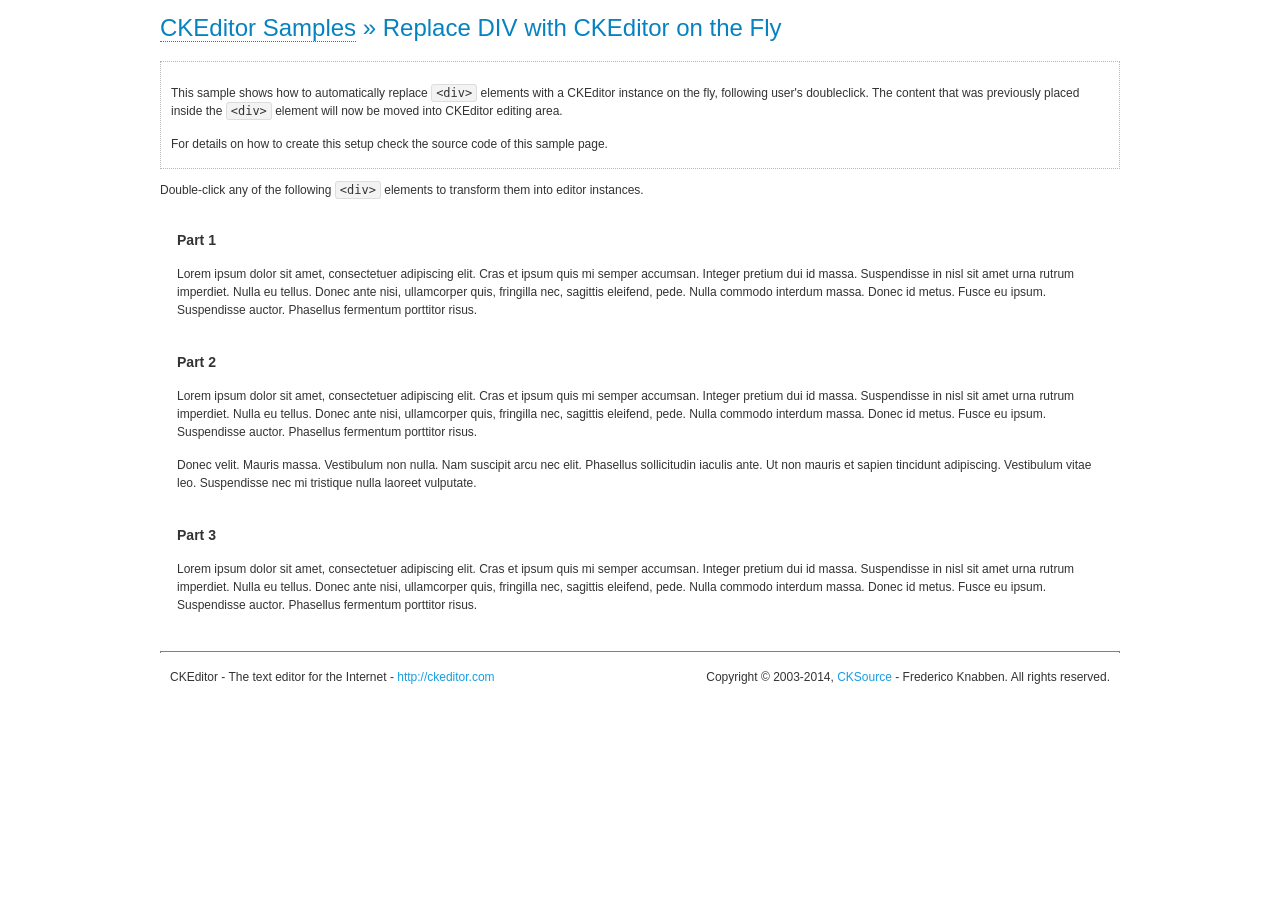
<file: assets/plugins/ckeditor/samples/divreplace.html>
<!DOCTYPE html>
<!--
Copyright (c) 2003-2014, CKSource - Frederico Knabben. All rights reserved.
For licensing, see LICENSE.md or http://ckeditor.com/license
-->
<html>
<head>
	<meta charset="utf-8">
	<title>Replace DIV &mdash; CKEditor Sample</title>
	<script src="../ckeditor.js"></script>
	<link href="sample.css" rel="stylesheet">
	<style>

		div.editable
		{
			border: solid 2px transparent;
			padding-left: 15px;
			padding-right: 15px;
		}

		div.editable:hover
		{
			border-color: black;
		}

	</style>
	<script>

		// Uncomment the following code to test the "Timeout Loading Method".
		// CKEDITOR.loadFullCoreTimeout = 5;

		window.onload = function() {
			// Listen to the double click event.
			if ( window.addEventListener )
				document.body.addEventListener( 'dblclick', onDoubleClick, false );
			else if ( window.attachEvent )
				document.body.attachEvent( 'ondblclick', onDoubleClick );

		};

		function onDoubleClick( ev ) {
			// Get the element which fired the event. This is not necessarily the
			// element to which the event has been attached.
			var element = ev.target || ev.srcElement;

			// Find out the div that holds this element.
			var name;

			do {
				element = element.parentNode;
			}
			while ( element && ( name = element.nodeName.toLowerCase() ) &&
				( name != 'div' || element.className.indexOf( 'editable' ) == -1 ) && name != 'body' );

			if ( name == 'div' && element.className.indexOf( 'editable' ) != -1 )
				replaceDiv( element );
		}

		var editor;

		function replaceDiv( div ) {
			if ( editor )
				editor.destroy();

			editor = CKEDITOR.replace( div );
		}

	</script>
</head>
<body>
	<h1 class="samples">
		<a href="index.html">CKEditor Samples</a> &raquo; Replace DIV with CKEditor on the Fly
	</h1>
	<div class="description">
		<p>
			This sample shows how to automatically replace <code>&lt;div&gt;</code> elements
			with a CKEditor instance on the fly, following user's doubleclick. The content
			that was previously placed inside the <code>&lt;div&gt;</code> element will now
			be moved into CKEditor editing area.
		</p>
		<p>
			For details on how to create this setup check the source code of this sample page.
		</p>
	</div>
	<p>
		Double-click any of the following <code>&lt;div&gt;</code> elements to transform them into
		editor instances.
	</p>
	<div class="editable">
		<h3>
			Part 1
		</h3>
		<p>
			Lorem ipsum dolor sit amet, consectetuer adipiscing elit. Cras et ipsum quis mi
			semper accumsan. Integer pretium dui id massa. Suspendisse in nisl sit amet urna
			rutrum imperdiet. Nulla eu tellus. Donec ante nisi, ullamcorper quis, fringilla
			nec, sagittis eleifend, pede. Nulla commodo interdum massa. Donec id metus. Fusce
			eu ipsum. Suspendisse auctor. Phasellus fermentum porttitor risus.
		</p>
	</div>
	<div class="editable">
		<h3>
			Part 2
		</h3>
		<p>
			Lorem ipsum dolor sit amet, consectetuer adipiscing elit. Cras et ipsum quis mi
			semper accumsan. Integer pretium dui id massa. Suspendisse in nisl sit amet urna
			rutrum imperdiet. Nulla eu tellus. Donec ante nisi, ullamcorper quis, fringilla
			nec, sagittis eleifend, pede. Nulla commodo interdum massa. Donec id metus. Fusce
			eu ipsum. Suspendisse auctor. Phasellus fermentum porttitor risus.
		</p>
		<p>
			Donec velit. Mauris massa. Vestibulum non nulla. Nam suscipit arcu nec elit. Phasellus
			sollicitudin iaculis ante. Ut non mauris et sapien tincidunt adipiscing. Vestibulum
			vitae leo. Suspendisse nec mi tristique nulla laoreet vulputate.
		</p>
	</div>
	<div class="editable">
		<h3>
			Part 3
		</h3>
		<p>
			Lorem ipsum dolor sit amet, consectetuer adipiscing elit. Cras et ipsum quis mi
			semper accumsan. Integer pretium dui id massa. Suspendisse in nisl sit amet urna
			rutrum imperdiet. Nulla eu tellus. Donec ante nisi, ullamcorper quis, fringilla
			nec, sagittis eleifend, pede. Nulla commodo interdum massa. Donec id metus. Fusce
			eu ipsum. Suspendisse auctor. Phasellus fermentum porttitor risus.
		</p>
	</div>
	<div id="footer">
		<hr>
		<p>
			CKEditor - The text editor for the Internet - <a class="samples" href="http://ckeditor.com/">http://ckeditor.com</a>
		</p>
		<p id="copy">
			Copyright &copy; 2003-2014, <a class="samples" href="http://cksource.com/">CKSource</a> - Frederico
			Knabben. All rights reserved.
		</p>
	</div>
</body>
</html>
</file>
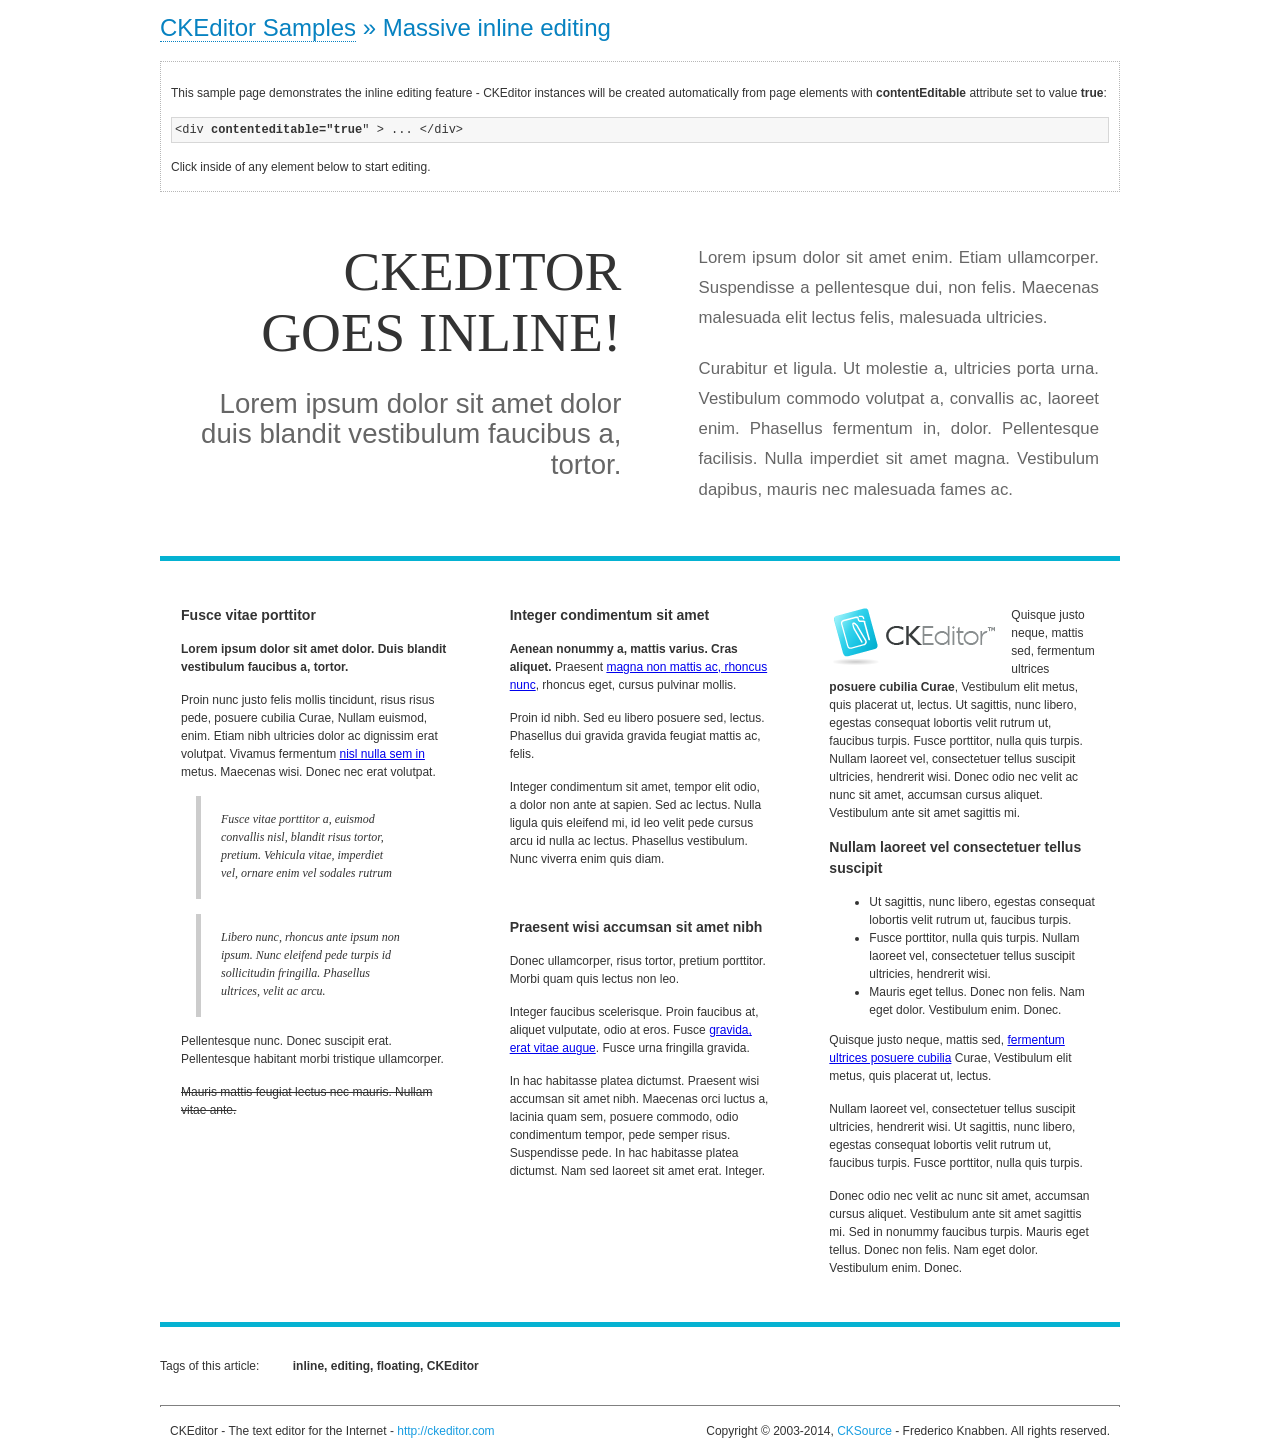
<file: assets/plugins/ckeditor/samples/inlineall.html>
<!DOCTYPE html>
<!--
Copyright (c) 2003-2014, CKSource - Frederico Knabben. All rights reserved.
For licensing, see LICENSE.md or http://ckeditor.com/license
-->
<html>
<head>
	<meta charset="utf-8">
	<title>Massive inline editing &mdash; CKEditor Sample</title>
	<script src="../ckeditor.js"></script>
	<script>

		// This code is generally not necessary, but it is here to demonstrate
		// how to customize specific editor instances on the fly. This fits well
		// this demo because we have editable elements (like headers) that
		// require less features.

		// The "instanceCreated" event is fired for every editor instance created.
		CKEDITOR.on( 'instanceCreated', function( event ) {
			var editor = event.editor,
				element = editor.element;

			// Customize editors for headers and tag list.
			// These editors don't need features like smileys, templates, iframes etc.
			if ( element.is( 'h1', 'h2', 'h3' ) || element.getAttribute( 'id' ) == 'taglist' ) {
				// Customize the editor configurations on "configLoaded" event,
				// which is fired after the configuration file loading and
				// execution. This makes it possible to change the
				// configurations before the editor initialization takes place.
				editor.on( 'configLoaded', function() {

					// Remove unnecessary plugins to make the editor simpler.
					editor.config.removePlugins = 'colorbutton,find,flash,font,' +
						'forms,iframe,image,newpage,removeformat,' +
						'smiley,specialchar,stylescombo,templates';

					// Rearrange the layout of the toolbar.
					editor.config.toolbarGroups = [
						{ name: 'editing',		groups: [ 'basicstyles', 'links' ] },
						{ name: 'undo' },
						{ name: 'clipboard',	groups: [ 'selection', 'clipboard' ] },
						{ name: 'about' }
					];
				});
			}
		});

	</script>
	<link href="sample.css" rel="stylesheet">
	<style>

		/* The following styles are just to make the page look nice. */

		/* Workaround to show Arial Black in Firefox. */
		@font-face
		{
			font-family: 'arial-black';
			src: local('Arial Black');
		}

		*[contenteditable="true"]
		{
			padding: 10px;
		}

		#container
		{
			width: 960px;
			margin: 30px auto 0;
		}

		#header
		{
			overflow: hidden;
			padding: 0 0 30px;
			border-bottom: 5px solid #05B2D2;
			position: relative;
		}

		#headerLeft,
		#headerRight
		{
			width: 49%;
			overflow: hidden;
		}

		#headerLeft
		{
			float: left;
			padding: 10px 1px 1px;
		}

		#headerLeft h2,
		#headerLeft h3
		{
			text-align: right;
			margin: 0;
			overflow: hidden;
			font-weight: normal;
		}

		#headerLeft h2
		{
			font-family: "Arial Black",arial-black;
			font-size: 4.6em;
			line-height: 1.1;
			text-transform: uppercase;
		}

		#headerLeft h3
		{
			font-size: 2.3em;
			line-height: 1.1;
			margin: .2em 0 0;
			color: #666;
		}

		#headerRight
		{
			float: right;
			padding: 1px;
		}

		#headerRight p
		{
			line-height: 1.8;
			text-align: justify;
			margin: 0;
		}

		#headerRight p + p
		{
			margin-top: 20px;
		}

		#headerRight > div
		{
			padding: 20px;
			margin: 0 0 0 30px;
			font-size: 1.4em;
			color: #666;
		}

		#columns
		{
			color: #333;
			overflow: hidden;
			padding: 20px 0;
		}

		#columns > div
		{
			float: left;
			width: 33.3%;
		}

		#columns #column1 > div
		{
			margin-left: 1px;
		}

		#columns #column3 > div
		{
			margin-right: 1px;
		}

		#columns > div > div
		{
			margin: 0px 10px;
			padding: 10px 20px;
		}

		#columns blockquote
		{
			margin-left: 15px;
		}

		#tagLine
		{
			border-top: 5px solid #05B2D2;
			padding-top: 20px;
		}

		#taglist {
			display: inline-block;
			margin-left: 20px;
			font-weight: bold;
			margin: 0 0 0 20px;
		}

	</style>
</head>
<body>
<div>
	<h1 class="samples"><a href="index.html">CKEditor Samples</a> &raquo; Massive inline editing</h1>
	<div class="description">
		<p>This sample page demonstrates the inline editing feature - CKEditor instances will be created automatically from page elements with <strong>contentEditable</strong> attribute set to value <strong>true</strong>:</p>
		<pre class="samples">&lt;div <strong>contenteditable="true</strong>" &gt; ... &lt;/div&gt;</pre>
		<p>Click inside of any element below to start editing.</p>
	</div>
</div>
<div id="container">
	<div id="header">
		<div id="headerLeft">
			<h2 id="sampleTitle" contenteditable="true">
				CKEditor<br> Goes Inline!
			</h2>
			<h3 contenteditable="true">
				Lorem ipsum dolor sit amet dolor duis blandit vestibulum faucibus a, tortor.
			</h3>
		</div>
		<div id="headerRight">
			<div contenteditable="true">
				<p>
					Lorem ipsum dolor sit amet enim. Etiam ullamcorper. Suspendisse a pellentesque dui, non felis. Maecenas malesuada elit lectus felis, malesuada ultricies.
				</p>
				<p>
					Curabitur et ligula. Ut molestie a, ultricies porta urna. Vestibulum commodo volutpat a, convallis ac, laoreet enim. Phasellus fermentum in, dolor. Pellentesque facilisis. Nulla imperdiet sit amet magna. Vestibulum dapibus, mauris nec malesuada fames ac.
				</p>
			</div>
		</div>
	</div>
	<div id="columns">
		<div id="column1">
			<div contenteditable="true">
				<h3>
					Fusce vitae porttitor
				</h3>
				<p>
					<strong>
						Lorem ipsum dolor sit amet dolor. Duis blandit vestibulum faucibus a, tortor.
					</strong>
				</p>
				<p>
					Proin nunc justo felis mollis tincidunt, risus risus pede, posuere cubilia Curae, Nullam euismod, enim. Etiam nibh ultricies dolor ac dignissim erat volutpat. Vivamus fermentum <a href="http://ckeditor.com/">nisl nulla sem in</a> metus. Maecenas wisi. Donec nec erat volutpat.
				</p>
				<blockquote>
					<p>
						Fusce vitae porttitor a, euismod convallis nisl, blandit risus tortor, pretium.
						Vehicula vitae, imperdiet vel, ornare enim vel sodales rutrum
					</p>
				</blockquote>
				<blockquote>
					<p>
						Libero nunc, rhoncus ante ipsum non ipsum. Nunc eleifend pede turpis id sollicitudin fringilla. Phasellus ultrices, velit ac arcu.
					</p>
				</blockquote>
				<p>Pellentesque nunc. Donec suscipit erat. Pellentesque habitant morbi tristique ullamcorper.</p>
				<p><s>Mauris mattis feugiat lectus nec mauris. Nullam vitae ante.</s></p>
			</div>
		</div>
		<div id="column2">
			<div contenteditable="true">
				<h3>
					Integer condimentum sit amet
				</h3>
				<p>
					<strong>Aenean nonummy a, mattis varius. Cras aliquet.</strong>
					Praesent <a href="http://ckeditor.com/">magna non mattis ac, rhoncus nunc</a>, rhoncus eget, cursus pulvinar mollis.</p>
				<p>Proin id nibh. Sed eu libero posuere sed, lectus. Phasellus dui gravida gravida feugiat mattis ac, felis.</p>
				<p>Integer condimentum sit amet, tempor elit odio, a dolor non ante at sapien. Sed ac lectus. Nulla ligula quis eleifend mi, id leo velit pede cursus arcu id nulla ac lectus. Phasellus vestibulum. Nunc viverra enim quis diam.</p>
			</div>
			<div contenteditable="true">
				<h3>
					Praesent wisi accumsan sit amet nibh
				</h3>
				<p>Donec ullamcorper, risus tortor, pretium porttitor. Morbi quam quis lectus non leo.</p>
				<p style="margin-left: 40px; ">Integer faucibus scelerisque. Proin faucibus at, aliquet vulputate, odio at eros. Fusce <a href="http://ckeditor.com/">gravida, erat vitae augue</a>. Fusce urna fringilla gravida.</p>
				<p>In hac habitasse platea dictumst. Praesent wisi accumsan sit amet nibh. Maecenas orci luctus a, lacinia quam sem, posuere commodo, odio condimentum tempor, pede semper risus. Suspendisse pede. In hac habitasse platea dictumst. Nam sed laoreet sit amet erat. Integer.</p>
			</div>
		</div>
		<div id="column3">
			<div contenteditable="true">
				<p>
					<img src="assets/inlineall/logo.png" alt="CKEditor logo" style="float:left">
				</p>
				<p>Quisque justo neque, mattis sed, fermentum ultrices <strong>posuere cubilia Curae</strong>, Vestibulum elit metus, quis placerat ut, lectus. Ut sagittis, nunc libero, egestas consequat lobortis velit rutrum ut, faucibus turpis. Fusce porttitor, nulla quis turpis. Nullam laoreet vel, consectetuer tellus suscipit ultricies, hendrerit wisi. Donec odio nec velit ac nunc sit amet, accumsan cursus aliquet. Vestibulum ante sit amet sagittis mi.</p>
				<h3>
					Nullam laoreet vel consectetuer tellus suscipit
				</h3>
				<ul>
					<li>Ut sagittis, nunc libero, egestas consequat lobortis velit rutrum ut, faucibus turpis.</li>
					<li>Fusce porttitor, nulla quis turpis. Nullam laoreet vel, consectetuer tellus suscipit ultricies, hendrerit wisi.</li>
					<li>Mauris eget tellus. Donec non felis. Nam eget dolor. Vestibulum enim. Donec.</li>
				</ul>
				<p>Quisque justo neque, mattis sed, <a href="http://ckeditor.com/">fermentum ultrices posuere cubilia</a> Curae, Vestibulum elit metus, quis placerat ut, lectus.</p>
				<p>Nullam laoreet vel, consectetuer tellus suscipit ultricies, hendrerit wisi. Ut sagittis, nunc libero, egestas consequat lobortis velit rutrum ut, faucibus turpis. Fusce porttitor, nulla quis turpis.</p>
				<p>Donec odio nec velit ac nunc sit amet, accumsan cursus aliquet. Vestibulum ante sit amet sagittis mi. Sed in nonummy faucibus turpis. Mauris eget tellus. Donec non felis. Nam eget dolor. Vestibulum enim. Donec.</p>
			</div>
		</div>
	</div>
	<div id="tagLine">
		Tags of this article:
		<p id="taglist" contenteditable="true">
			inline, editing, floating, CKEditor
		</p>
	</div>
</div>
<div id="footer">
	<hr>
	<p>
		CKEditor - The text editor for the Internet - <a class="samples" href="http://ckeditor.com/">
			http://ckeditor.com</a>
	</p>
	<p id="copy">
		Copyright &copy; 2003-2014, <a class="samples" href="http://cksource.com/">CKSource</a>
		- Frederico Knabben. All rights reserved.
	</p>
</div>
</body>
</html>
</file>
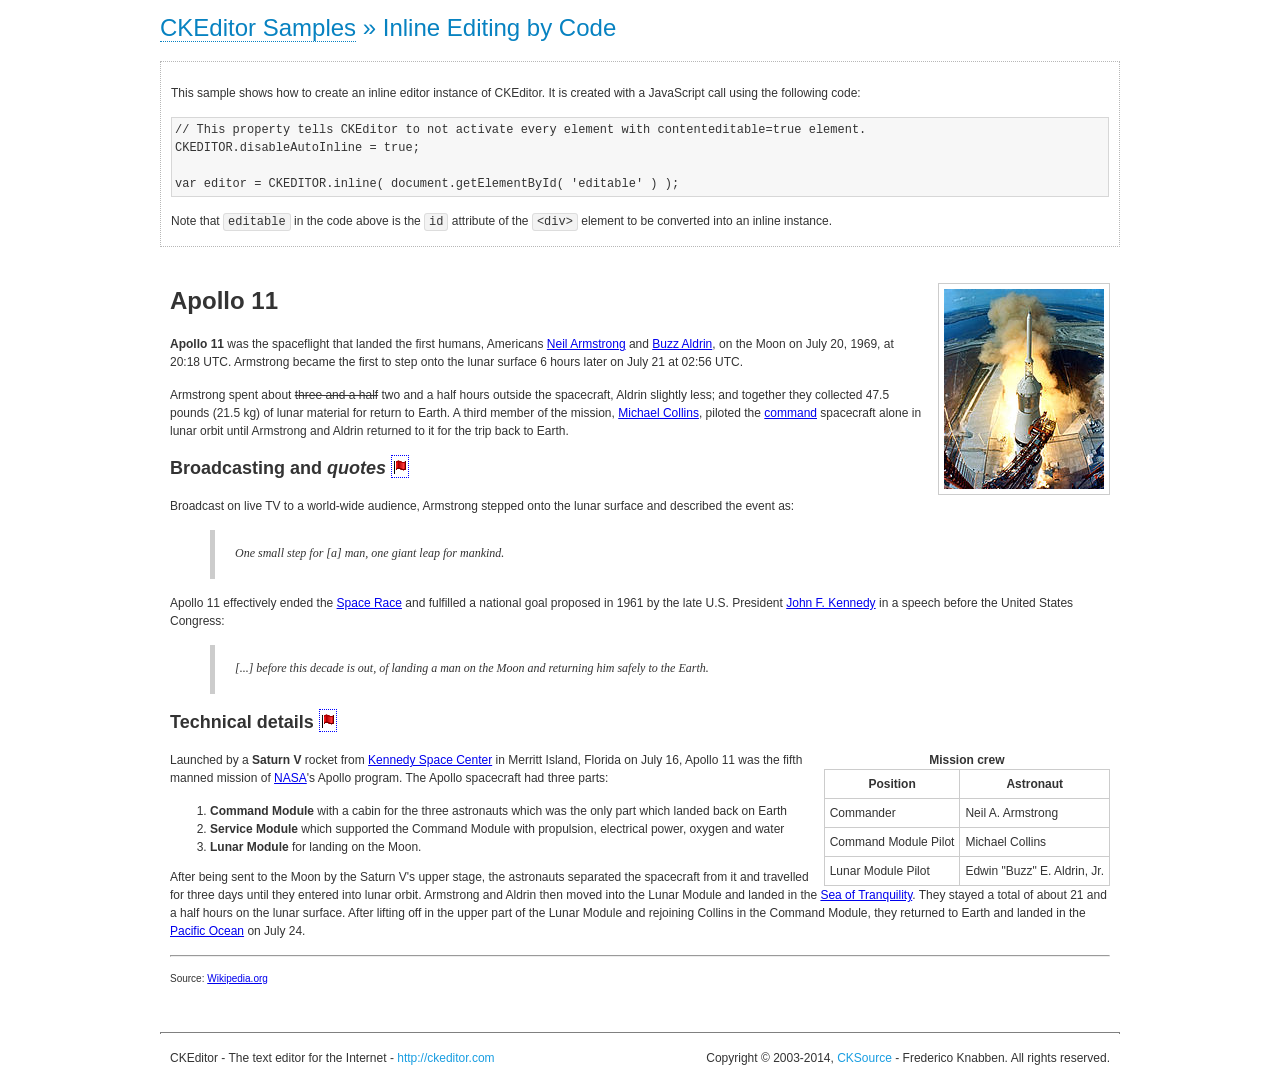
<file: assets/plugins/ckeditor/samples/inlinebycode.html>
<!DOCTYPE html>
<!--
Copyright (c) 2003-2014, CKSource - Frederico Knabben. All rights reserved.
For licensing, see LICENSE.md or http://ckeditor.com/license
-->
<html>
<head>
	<meta charset="utf-8">
	<title>Inline Editing by Code &mdash; CKEditor Sample</title>
	<script src="../ckeditor.js"></script>
	<link href="sample.css" rel="stylesheet">
	<style>

		#editable
		{
			padding: 10px;
			float: left;
		}

	</style>
</head>
<body>
	<h1 class="samples">
		<a href="index.html">CKEditor Samples</a> &raquo; Inline Editing by Code
	</h1>
	<div class="description">
		<p>
			This sample shows how to create an inline editor instance of CKEditor. It is created
			with a JavaScript call using the following code:
		</p>
<pre class="samples">
// This property tells CKEditor to not activate every element with contenteditable=true element.
CKEDITOR.disableAutoInline = true;

var editor = CKEDITOR.inline( document.getElementById( 'editable' ) );
</pre>
		<p>
			Note that <code>editable</code> in the code above is the <code>id</code>
			attribute of the <code>&lt;div&gt;</code> element to be converted into an inline instance.
		</p>
	</div>
	<div id="editable" contenteditable="true">
		<h1><img alt="Saturn V carrying Apollo 11" class="right" src="assets/sample.jpg" /> Apollo 11</h1>

		<p><b>Apollo 11</b> was the spaceflight that landed the first humans, Americans <a href="http://en.wikipedia.org/wiki/Neil_Armstrong" title="Neil Armstrong">Neil Armstrong</a> and <a href="http://en.wikipedia.org/wiki/Buzz_Aldrin" title="Buzz Aldrin">Buzz Aldrin</a>, on the Moon on July 20, 1969, at 20:18 UTC. Armstrong became the first to step onto the lunar surface 6 hours later on July 21 at 02:56 UTC.</p>

		<p>Armstrong spent about <s>three and a half</s> two and a half hours outside the spacecraft, Aldrin slightly less; and together they collected 47.5 pounds (21.5&nbsp;kg) of lunar material for return to Earth. A third member of the mission, <a href="http://en.wikipedia.org/wiki/Michael_Collins_(astronaut)" title="Michael Collins (astronaut)">Michael Collins</a>, piloted the <a href="http://en.wikipedia.org/wiki/Apollo_Command/Service_Module" title="Apollo Command/Service Module">command</a> spacecraft alone in lunar orbit until Armstrong and Aldrin returned to it for the trip back to Earth.</p>

		<h2>Broadcasting and <em>quotes</em> <a id="quotes" name="quotes"></a></h2>

		<p>Broadcast on live TV to a world-wide audience, Armstrong stepped onto the lunar surface and described the event as:</p>

		<blockquote>
			<p>One small step for [a] man, one giant leap for mankind.</p>
		</blockquote>

		<p>Apollo 11 effectively ended the <a href="http://en.wikipedia.org/wiki/Space_Race" title="Space Race">Space Race</a> and fulfilled a national goal proposed in 1961 by the late U.S. President <a href="http://en.wikipedia.org/wiki/John_F._Kennedy" title="John F. Kennedy">John F. Kennedy</a> in a speech before the United States Congress:</p>

		<blockquote>
			<p>[...] before this decade is out, of landing a man on the Moon and returning him safely to the Earth.</p>
		</blockquote>

		<h2>Technical details <a id="tech-details" name="tech-details"></a></h2>

		<table align="right" border="1" bordercolor="#ccc" cellpadding="5" cellspacing="0" style="border-collapse:collapse;margin:10px 0 10px 15px;">
			<caption><strong>Mission crew</strong></caption>
			<thead>
			<tr>
				<th scope="col">Position</th>
				<th scope="col">Astronaut</th>
			</tr>
			</thead>
			<tbody>
			<tr>
				<td>Commander</td>
				<td>Neil A. Armstrong</td>
			</tr>
			<tr>
				<td>Command Module Pilot</td>
				<td>Michael Collins</td>
			</tr>
			<tr>
				<td>Lunar Module Pilot</td>
				<td>Edwin &quot;Buzz&quot; E. Aldrin, Jr.</td>
			</tr>
			</tbody>
		</table>

		<p>Launched by a <strong>Saturn V</strong> rocket from <a href="http://en.wikipedia.org/wiki/Kennedy_Space_Center" title="Kennedy Space Center">Kennedy Space Center</a> in Merritt Island, Florida on July 16, Apollo 11 was the fifth manned mission of <a href="http://en.wikipedia.org/wiki/NASA" title="NASA">NASA</a>&#39;s Apollo program. The Apollo spacecraft had three parts:</p>

		<ol>
			<li><strong>Command Module</strong> with a cabin for the three astronauts which was the only part which landed back on Earth</li>
			<li><strong>Service Module</strong> which supported the Command Module with propulsion, electrical power, oxygen and water</li>
			<li><strong>Lunar Module</strong> for landing on the Moon.</li>
		</ol>

		<p>After being sent to the Moon by the Saturn V&#39;s upper stage, the astronauts separated the spacecraft from it and travelled for three days until they entered into lunar orbit. Armstrong and Aldrin then moved into the Lunar Module and landed in the <a href="http://en.wikipedia.org/wiki/Mare_Tranquillitatis" title="Mare Tranquillitatis">Sea of Tranquility</a>. They stayed a total of about 21 and a half hours on the lunar surface. After lifting off in the upper part of the Lunar Module and rejoining Collins in the Command Module, they returned to Earth and landed in the <a href="http://en.wikipedia.org/wiki/Pacific_Ocean" title="Pacific Ocean">Pacific Ocean</a> on July 24.</p>

		<hr />
		<p style="text-align: right;"><small>Source: <a href="http://en.wikipedia.org/wiki/Apollo_11">Wikipedia.org</a></small></p>
	</div>

	<script>
		// We need to turn off the automatic editor creation first.
		CKEDITOR.disableAutoInline = true;

		var editor = CKEDITOR.inline( 'editable' );
	</script>
	<div id="footer">
		<hr>
		<p contenteditable="true">
			CKEditor - The text editor for the Internet - <a class="samples" href="http://ckeditor.com/">
				http://ckeditor.com</a>
		</p>
		<p id="copy">
			Copyright &copy; 2003-2014, <a class="samples" href="http://cksource.com/">CKSource</a>
			- Frederico Knabben. All rights reserved.
		</p>
	</div>
</body>
</html>
</file>
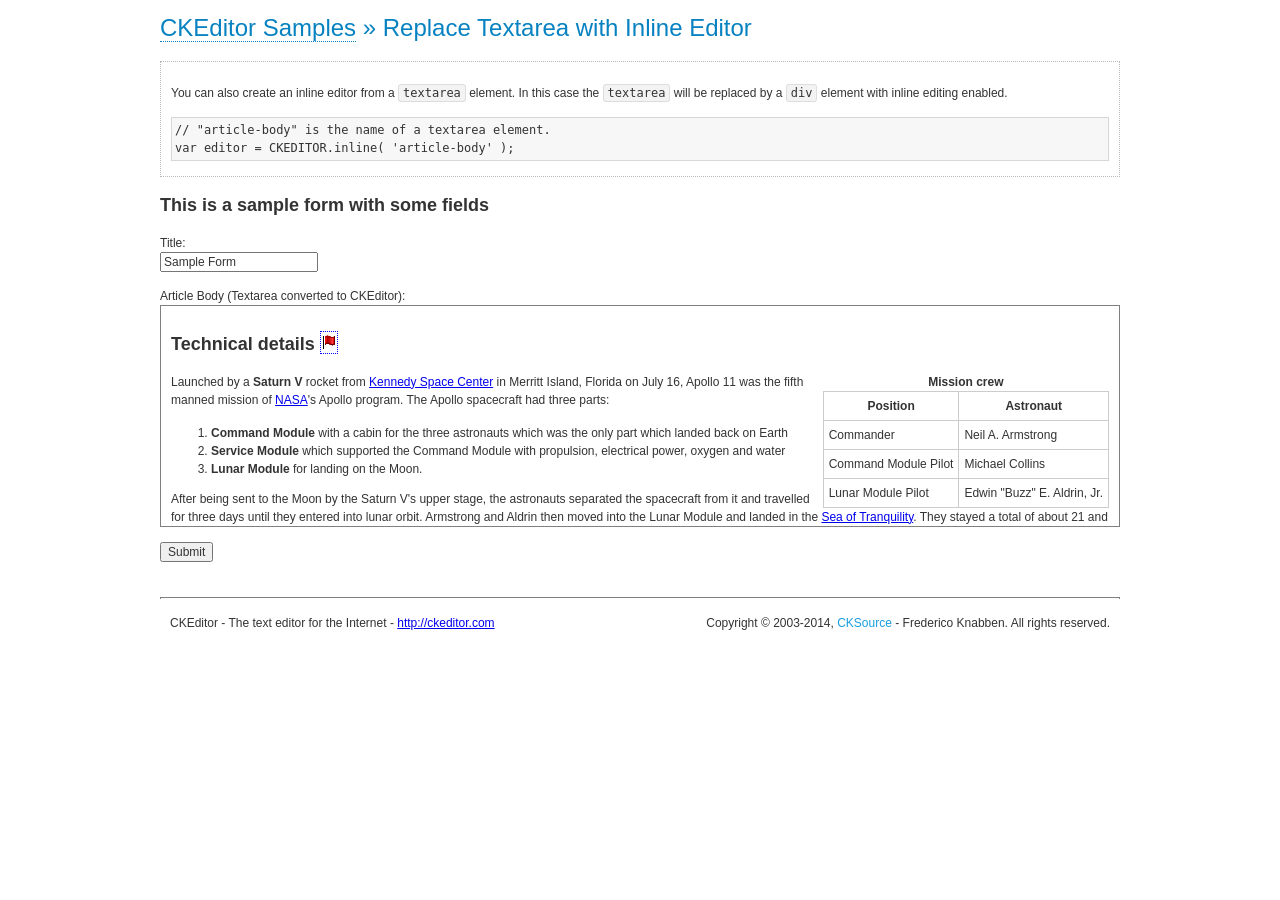
<file: assets/plugins/ckeditor/samples/inlinetextarea.html>
<!DOCTYPE html>
<!--
Copyright (c) 2003-2014, CKSource - Frederico Knabben. All rights reserved.
For licensing, see LICENSE.md or http://ckeditor.com/license
-->
<html>
<head>
	<meta charset="utf-8">
	<title>Replace Textarea with Inline Editor &mdash; CKEditor Sample</title>
	<script src="../ckeditor.js"></script>
	<link href="sample.css" rel="stylesheet">
	<style>

		/* Style the CKEditor element to look like a textfield */
		.cke_textarea_inline
		{
			padding: 10px;
			height: 200px;
			overflow: auto;

			border: 1px solid gray;
			-webkit-appearance: textfield;
		}

	</style>
</head>
<body>
	<h1 class="samples">
		<a href="index.html">CKEditor Samples</a> &raquo; Replace Textarea with Inline Editor
	</h1>
	<div class="description">
		<p>
			You can also create an inline editor from a <code>textarea</code>
			element. In this case the <code>textarea</code> will be replaced
			by a <code>div</code> element with inline editing enabled.
		</p>
<pre class="samples">
// "article-body" is the name of a textarea element.
var editor = CKEDITOR.inline( 'article-body' );
</pre>
	</div>
	<form action="sample_posteddata.php" method="post">
		<h2>This is a sample form with some fields</h2>
		<p>
			Title:<br>
			<input type="text" name="title" value="Sample Form"></p>
		<p>
			Article Body (Textarea converted to CKEditor):<br>
			<textarea name="article-body" style="height: 200px">
				&lt;h2&gt;Technical details &lt;a id="tech-details" name="tech-details"&gt;&lt;/a&gt;&lt;/h2&gt;

				&lt;table align="right" border="1" bordercolor="#ccc" cellpadding="5" cellspacing="0" style="border-collapse:collapse;margin:10px 0 10px 15px;"&gt;
					&lt;caption&gt;&lt;strong&gt;Mission crew&lt;/strong&gt;&lt;/caption&gt;
					&lt;thead&gt;
					&lt;tr&gt;
						&lt;th scope="col"&gt;Position&lt;/th&gt;
						&lt;th scope="col"&gt;Astronaut&lt;/th&gt;
					&lt;/tr&gt;
					&lt;/thead&gt;
					&lt;tbody&gt;
					&lt;tr&gt;
						&lt;td&gt;Commander&lt;/td&gt;
						&lt;td&gt;Neil A. Armstrong&lt;/td&gt;
					&lt;/tr&gt;
					&lt;tr&gt;
						&lt;td&gt;Command Module Pilot&lt;/td&gt;
						&lt;td&gt;Michael Collins&lt;/td&gt;
					&lt;/tr&gt;
					&lt;tr&gt;
						&lt;td&gt;Lunar Module Pilot&lt;/td&gt;
						&lt;td&gt;Edwin &quot;Buzz&quot; E. Aldrin, Jr.&lt;/td&gt;
					&lt;/tr&gt;
					&lt;/tbody&gt;
				&lt;/table&gt;

				&lt;p&gt;Launched by a &lt;strong&gt;Saturn V&lt;/strong&gt; rocket from &lt;a href="http://en.wikipedia.org/wiki/Kennedy_Space_Center" title="Kennedy Space Center"&gt;Kennedy Space Center&lt;/a&gt; in Merritt Island, Florida on July 16, Apollo 11 was the fifth manned mission of &lt;a href="http://en.wikipedia.org/wiki/NASA" title="NASA"&gt;NASA&lt;/a&gt;&#39;s Apollo program. The Apollo spacecraft had three parts:&lt;/p&gt;

				&lt;ol&gt;
					&lt;li&gt;&lt;strong&gt;Command Module&lt;/strong&gt; with a cabin for the three astronauts which was the only part which landed back on Earth&lt;/li&gt;
					&lt;li&gt;&lt;strong&gt;Service Module&lt;/strong&gt; which supported the Command Module with propulsion, electrical power, oxygen and water&lt;/li&gt;
					&lt;li&gt;&lt;strong&gt;Lunar Module&lt;/strong&gt; for landing on the Moon.&lt;/li&gt;
				&lt;/ol&gt;

				&lt;p&gt;After being sent to the Moon by the Saturn V&#39;s upper stage, the astronauts separated the spacecraft from it and travelled for three days until they entered into lunar orbit. Armstrong and Aldrin then moved into the Lunar Module and landed in the &lt;a href="http://en.wikipedia.org/wiki/Mare_Tranquillitatis" title="Mare Tranquillitatis"&gt;Sea of Tranquility&lt;/a&gt;. They stayed a total of about 21 and a half hours on the lunar surface. After lifting off in the upper part of the Lunar Module and rejoining Collins in the Command Module, they returned to Earth and landed in the &lt;a href="http://en.wikipedia.org/wiki/Pacific_Ocean" title="Pacific Ocean"&gt;Pacific Ocean&lt;/a&gt; on July 24.&lt;/p&gt;

				&lt;hr /&gt;
				&lt;p style="text-align: right;"&gt;&lt;small&gt;Source: &lt;a href="http://en.wikipedia.org/wiki/Apollo_11"&gt;Wikipedia.org&lt;/a&gt;&lt;/small&gt;&lt;/p&gt;
			</textarea>
		</p>
		<p>
			<input type="submit" value="Submit">
		</p>
	</form>

	<script>
		CKEDITOR.inline( 'article-body' );
	</script>
	<div id="footer">
		<hr>
		<p contenteditable="true">
			CKEditor - The text editor for the Internet - <a class="samples" href="http://ckeditor.com/">
				http://ckeditor.com</a>
		</p>
		<p id="copy">
			Copyright &copy; 2003-2014, <a class="samples" href="http://cksource.com/">CKSource</a>
			- Frederico Knabben. All rights reserved.
		</p>
	</div>
</body>
</html>
</file>
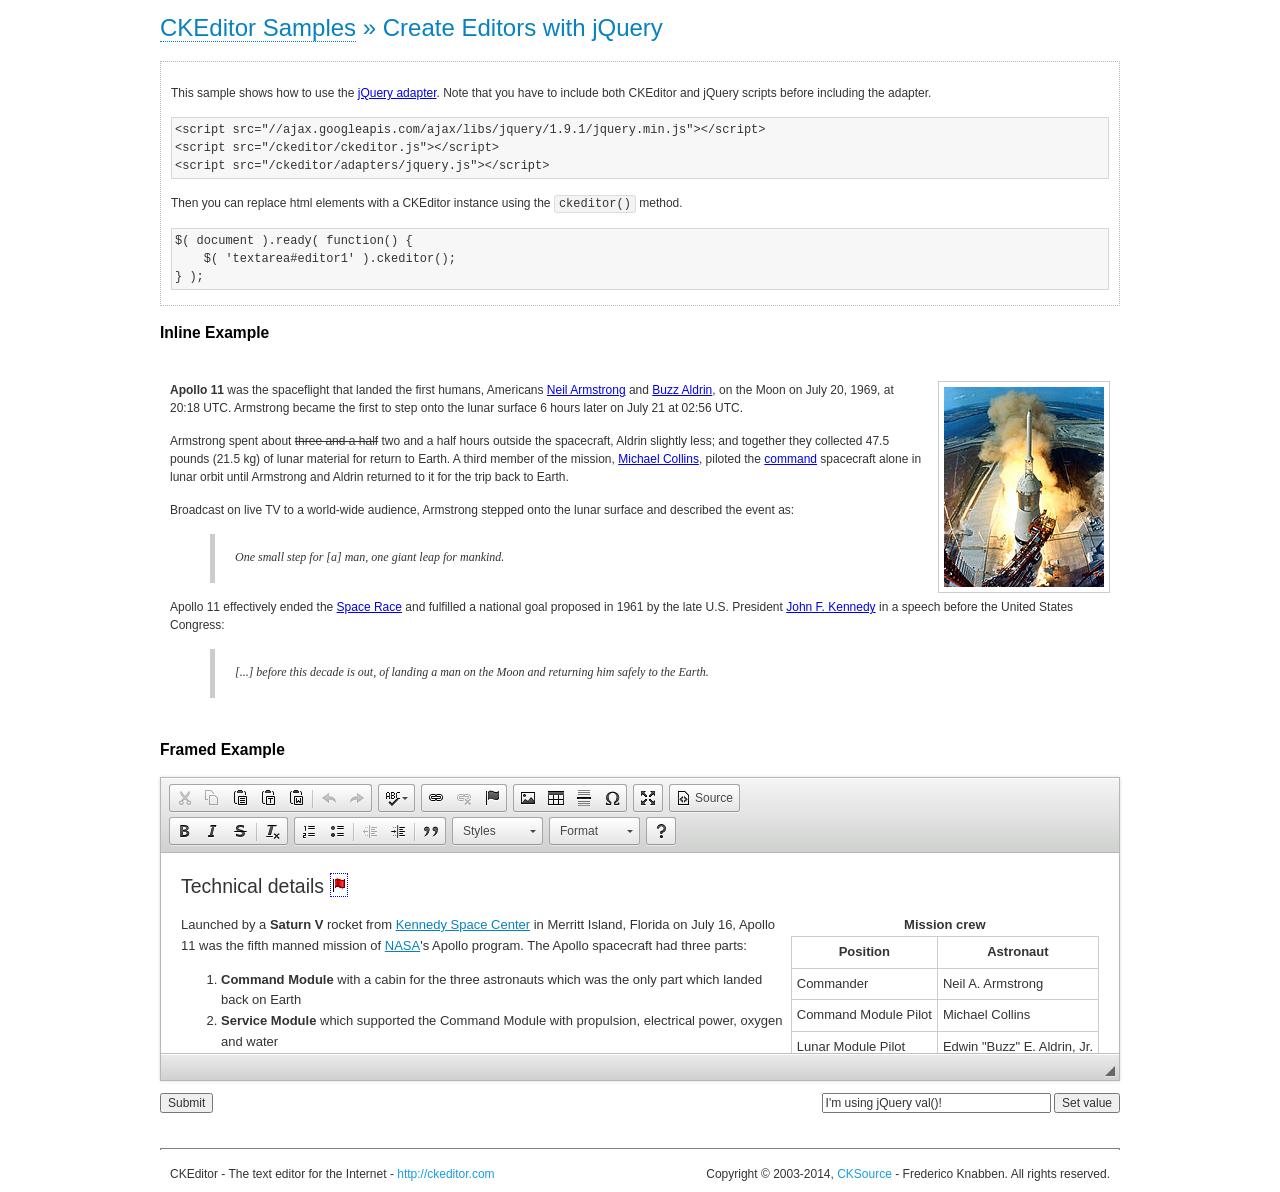
<file: assets/plugins/ckeditor/samples/jquery.html>
<!DOCTYPE html>
<!--
Copyright (c) 2003-2014, CKSource - Frederico Knabben. All rights reserved.
For licensing, see LICENSE.md or http://ckeditor.com/license
-->
<html>
<head>
	<meta charset="utf-8">
	<title>jQuery Adapter &mdash; CKEditor Sample</title>
	<script src="http://ajax.googleapis.com/ajax/libs/jquery/1.9.1/jquery.min.js"></script>
	<script src="../ckeditor.js"></script>
	<script src="../adapters/jquery.js"></script>
	<link href="sample.css" rel="stylesheet">
	<style>

		#editable
		{
			padding: 10px;
			float: left;
		}

	</style>
	<script>

		CKEDITOR.disableAutoInline = true;

		$( document ).ready( function() {
			$( '#editor1' ).ckeditor(); // Use CKEDITOR.replace() if element is <textarea>.
			$( '#editable' ).ckeditor(); // Use CKEDITOR.inline().
		} );

		function setValue() {
			$( '#editor1' ).val( $( 'input#val' ).val() );
		}

	</script>
</head>
<body>
	<h1 class="samples">
		<a href="index.html" id="a-test">CKEditor Samples</a> &raquo; Create Editors with jQuery
	</h1>
	<form action="sample_posteddata.php" method="post">
		<div class="description">
			<p>
				This sample shows how to use the <a href="http://docs.ckeditor.com/#!/api/CKEDITOR_Adapters.jQuery">jQuery adapter</a>.
				Note that you have to include both CKEditor and jQuery scripts before including the adapter.
			</p>
<pre class="samples">
&lt;script src="//ajax.googleapis.com/ajax/libs/jquery/1.9.1/jquery.min.js"&gt;&lt;/script&gt;
&lt;script src="/ckeditor/ckeditor.js"&gt;&lt;/script&gt;
&lt;script src="/ckeditor/adapters/jquery.js"&gt;&lt;/script&gt;
</pre>
			<p>Then you can replace html elements with a CKEditor instance using the <code>ckeditor()</code> method.</p>
<pre class="samples">
$( document ).ready( function() {
	$( 'textarea#editor1' ).ckeditor();
} );
</pre>
		</div>

		<h2 class="samples">Inline Example</h2>

		<div id="editable" contenteditable="true">
			<p><img alt="Saturn V carrying Apollo 11" class="right" src="assets/sample.jpg"/><b>Apollo 11</b> was the spaceflight that landed the first humans, Americans <a href="http://en.wikipedia.org/wiki/Neil_Armstrong" title="Neil Armstrong">Neil Armstrong</a> and <a href="http://en.wikipedia.org/wiki/Buzz_Aldrin" title="Buzz Aldrin">Buzz Aldrin</a>, on the Moon on July 20, 1969, at 20:18 UTC. Armstrong became the first to step onto the lunar surface 6 hours later on July 21 at 02:56 UTC.</p>
			<p>Armstrong spent about <s>three and a half</s> two and a half hours outside the spacecraft, Aldrin slightly less; and together they collected 47.5 pounds (21.5&nbsp;kg) of lunar material for return to Earth. A third member of the mission, <a href="http://en.wikipedia.org/wiki/Michael_Collins_(astronaut)" title="Michael Collins (astronaut)">Michael Collins</a>, piloted the <a href="http://en.wikipedia.org/wiki/Apollo_Command/Service_Module" title="Apollo Command/Service Module">command</a> spacecraft alone in lunar orbit until Armstrong and Aldrin returned to it for the trip back to Earth.
			<p>Broadcast on live TV to a world-wide audience, Armstrong stepped onto the lunar surface and described the event as:</p>
			<blockquote><p>One small step for [a] man, one giant leap for mankind.</p></blockquote> <p>Apollo 11 effectively ended the <a href="http://en.wikipedia.org/wiki/Space_Race" title="Space Race">Space Race</a> and fulfilled a national goal proposed in 1961 by the late U.S. President <a href="http://en.wikipedia.org/wiki/John_F._Kennedy" title="John F. Kennedy">John F. Kennedy</a> in a speech before the United States Congress:</p> <blockquote><p>[...] before this decade is out, of landing a man on the Moon and returning him safely to the Earth.</p></blockquote>
		</div>

		<br style="clear: both">

		<h2 class="samples">Framed Example</h2>

		<textarea cols="80" id="editor1" name="editor1" rows="10">
			&lt;h2&gt;Technical details &lt;a id=&quot;tech-details&quot; name=&quot;tech-details&quot;&gt;&lt;/a&gt;&lt;/h2&gt; &lt;table align=&quot;right&quot; border=&quot;1&quot; bordercolor=&quot;#ccc&quot; cellpadding=&quot;5&quot; cellspacing=&quot;0&quot; style=&quot;border-collapse:collapse;margin:10px 0 10px 15px;&quot;&gt; &lt;caption&gt;&lt;strong&gt;Mission crew&lt;/strong&gt;&lt;/caption&gt; &lt;thead&gt; &lt;tr&gt; &lt;th scope=&quot;col&quot;&gt;Position&lt;/th&gt; &lt;th scope=&quot;col&quot;&gt;Astronaut&lt;/th&gt; &lt;/tr&gt; &lt;/thead&gt; &lt;tbody&gt; &lt;tr&gt; &lt;td&gt;Commander&lt;/td&gt; &lt;td&gt;Neil A. Armstrong&lt;/td&gt; &lt;/tr&gt; &lt;tr&gt; &lt;td&gt;Command Module Pilot&lt;/td&gt; &lt;td&gt;Michael Collins&lt;/td&gt; &lt;/tr&gt; &lt;tr&gt; &lt;td&gt;Lunar Module Pilot&lt;/td&gt; &lt;td&gt;Edwin &amp;quot;Buzz&amp;quot; E. Aldrin, Jr.&lt;/td&gt; &lt;/tr&gt; &lt;/tbody&gt; &lt;/table&gt; &lt;p&gt;Launched by a &lt;strong&gt;Saturn V&lt;/strong&gt; rocket from &lt;a href=&quot;http://en.wikipedia.org/wiki/Kennedy_Space_Center&quot; title=&quot;Kennedy Space Center&quot;&gt;Kennedy Space Center&lt;/a&gt; in Merritt Island, Florida on July 16, Apollo 11 was the fifth manned mission of &lt;a href=&quot;http://en.wikipedia.org/wiki/NASA&quot; title=&quot;NASA&quot;&gt;NASA&lt;/a&gt;&amp;#39;s Apollo program. The Apollo spacecraft had three parts:&lt;/p&gt; &lt;ol&gt; &lt;li&gt;&lt;strong&gt;Command Module&lt;/strong&gt; with a cabin for the three astronauts which was the only part which landed back on Earth&lt;/li&gt; &lt;li&gt;&lt;strong&gt;Service Module&lt;/strong&gt; which supported the Command Module with propulsion, electrical power, oxygen and water&lt;/li&gt; &lt;li&gt;&lt;strong&gt;Lunar Module&lt;/strong&gt; for landing on the Moon.&lt;/li&gt; &lt;/ol&gt; &lt;p&gt;After being sent to the Moon by the Saturn V&amp;#39;s upper stage, the astronauts separated the spacecraft from it and travelled for three days until they entered into lunar orbit. Armstrong and Aldrin then moved into the Lunar Module and landed in the &lt;a href=&quot;http://en.wikipedia.org/wiki/Mare_Tranquillitatis&quot; title=&quot;Mare Tranquillitatis&quot;&gt;Sea of Tranquility&lt;/a&gt;. They stayed a total of about 21 and a half hours on the lunar surface. After lifting off in the upper part of the Lunar Module and rejoining Collins in the Command Module, they returned to Earth and landed in the &lt;a href=&quot;http://en.wikipedia.org/wiki/Pacific_Ocean&quot; title=&quot;Pacific Ocean&quot;&gt;Pacific Ocean&lt;/a&gt; on July 24.&lt;/p&gt; &lt;hr/&gt; &lt;p style=&quot;text-align: right;&quot;&gt;&lt;small&gt;Source: &lt;a href=&quot;http://en.wikipedia.org/wiki/Apollo_11&quot;&gt;Wikipedia.org&lt;/a&gt;&lt;/small&gt;&lt;/p&gt;
		</textarea>

		<p style="overflow: hidden">
			<input style="float: left" type="submit" value="Submit">
			<span style="float: right">
				<input type="text" id="val" value="I'm using jQuery val()!" size="30">
				<input onclick="setValue();" type="button" value="Set value">
			</span>
		</p>
	</form>
	<div id="footer">
		<hr>
		<p>
			CKEditor - The text editor for the Internet - <a class="samples" href="http://ckeditor.com/">http://ckeditor.com</a>
		</p>
		<p id="copy">
			Copyright &copy; 2003-2014, <a class="samples" href="http://cksource.com/">CKSource</a> - Frederico
			Knabben. All rights reserved.
		</p>
	</div>
</body>
</html>
</file>
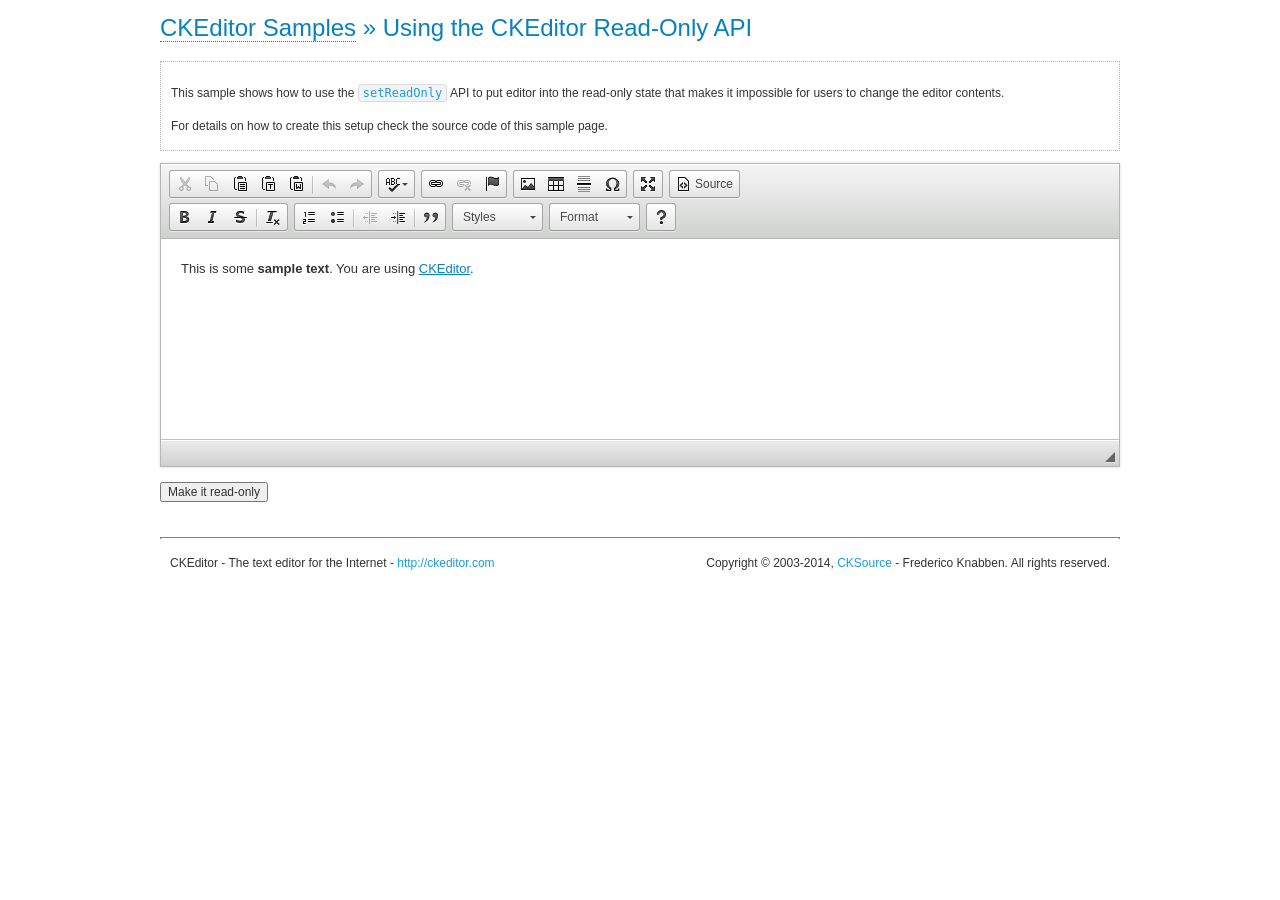
<file: assets/plugins/ckeditor/samples/readonly.html>
<!DOCTYPE html>
<!--
Copyright (c) 2003-2014, CKSource - Frederico Knabben. All rights reserved.
For licensing, see LICENSE.md or http://ckeditor.com/license
-->
<html>
<head>
	<meta charset="utf-8">
	<title>Using the CKEditor Read-Only API &mdash; CKEditor Sample</title>
	<script src="../ckeditor.js"></script>
	<link rel="stylesheet" href="sample.css">
	<script>

		var editor;

		// The instanceReady event is fired, when an instance of CKEditor has finished
		// its initialization.
		CKEDITOR.on( 'instanceReady', function( ev ) {
			editor = ev.editor;

			// Show this "on" button.
			document.getElementById( 'readOnlyOn' ).style.display = '';

			// Event fired when the readOnly property changes.
			editor.on( 'readOnly', function() {
				document.getElementById( 'readOnlyOn' ).style.display = this.readOnly ? 'none' : '';
				document.getElementById( 'readOnlyOff' ).style.display = this.readOnly ? '' : 'none';
			});
		});

		function toggleReadOnly( isReadOnly ) {
			// Change the read-only state of the editor.
			// http://docs.ckeditor.com/#!/api/CKEDITOR.editor-method-setReadOnly
			editor.setReadOnly( isReadOnly );
		}

	</script>
</head>
<body>
	<h1 class="samples">
		<a href="index.html">CKEditor Samples</a> &raquo; Using the CKEditor Read-Only API
	</h1>
	<div class="description">
		<p>
			This sample shows how to use the
			<code><a class="samples" href="http://docs.ckeditor.com/#!/api/CKEDITOR.editor-method-setReadOnly">setReadOnly</a></code>
			API to put editor into the read-only state that makes it impossible for users to change the editor contents.
		</p>
		<p>
			For details on how to create this setup check the source code of this sample page.
		</p>
	</div>
	<form action="sample_posteddata.php" method="post">
		<p>
			<textarea class="ckeditor" id="editor1" name="editor1" cols="100" rows="10">&lt;p&gt;This is some &lt;strong&gt;sample text&lt;/strong&gt;. You are using &lt;a href="http://ckeditor.com/"&gt;CKEditor&lt;/a&gt;.&lt;/p&gt;</textarea>
		</p>
		<p>
			<input id="readOnlyOn" onclick="toggleReadOnly();" type="button" value="Make it read-only" style="display:none">
			<input id="readOnlyOff" onclick="toggleReadOnly( false );" type="button" value="Make it editable again" style="display:none">
		</p>
	</form>
	<div id="footer">
		<hr>
		<p>
			CKEditor - The text editor for the Internet - <a class="samples" href="http://ckeditor.com/">http://ckeditor.com</a>
		</p>
		<p id="copy">
			Copyright &copy; 2003-2014, <a class="samples" href="http://cksource.com/">CKSource</a> - Frederico
			Knabben. All rights reserved.
		</p>
	</div>
</body>
</html>
</file>
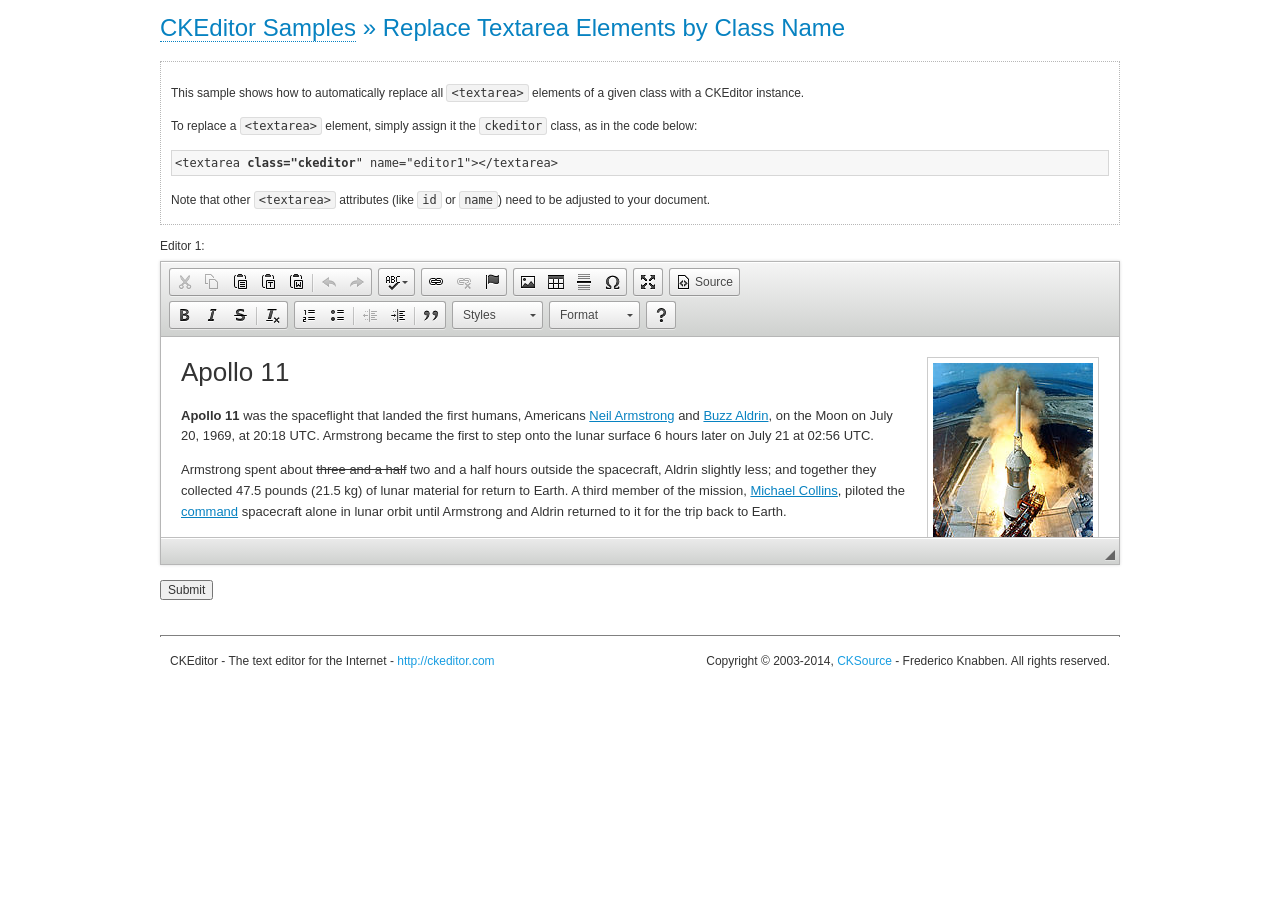
<file: assets/plugins/ckeditor/samples/replacebyclass.html>
<!DOCTYPE html>
<!--
Copyright (c) 2003-2014, CKSource - Frederico Knabben. All rights reserved.
For licensing, see LICENSE.md or http://ckeditor.com/license
-->
<html>
<head>
	<meta charset="utf-8">
	<title>Replace Textareas by Class Name &mdash; CKEditor Sample</title>
	<script src="../ckeditor.js"></script>
	<link rel="stylesheet" href="sample.css">
</head>
<body>
	<h1 class="samples">
		<a href="index.html">CKEditor Samples</a> &raquo; Replace Textarea Elements by Class Name
	</h1>
	<div class="description">
		<p>
			This sample shows how to automatically replace all <code>&lt;textarea&gt;</code> elements
			of a given class with a CKEditor instance.
		</p>
		<p>
			To replace a <code>&lt;textarea&gt;</code> element, simply assign it the <code>ckeditor</code>
			class, as in the code below:
		</p>
<pre class="samples">
&lt;textarea <strong>class="ckeditor</strong>" name="editor1"&gt;&lt;/textarea&gt;
</pre>
		<p>
			Note that other <code>&lt;textarea&gt;</code> attributes (like <code>id</code> or <code>name</code>) need to be adjusted to your document.
		</p>
	</div>
	<form action="sample_posteddata.php" method="post">
		<p>
			<label for="editor1">
				Editor 1:
			</label>
			<textarea class="ckeditor" cols="80" id="editor1" name="editor1" rows="10">
				&lt;h1&gt;&lt;img alt=&quot;Saturn V carrying Apollo 11&quot; class=&quot;right&quot; src=&quot;assets/sample.jpg&quot;/&gt; Apollo 11&lt;/h1&gt; &lt;p&gt;&lt;b&gt;Apollo 11&lt;/b&gt; was the spaceflight that landed the first humans, Americans &lt;a href=&quot;http://en.wikipedia.org/wiki/Neil_Armstrong&quot; title=&quot;Neil Armstrong&quot;&gt;Neil Armstrong&lt;/a&gt; and &lt;a href=&quot;http://en.wikipedia.org/wiki/Buzz_Aldrin&quot; title=&quot;Buzz Aldrin&quot;&gt;Buzz Aldrin&lt;/a&gt;, on the Moon on July 20, 1969, at 20:18 UTC. Armstrong became the first to step onto the lunar surface 6 hours later on July 21 at 02:56 UTC.&lt;/p&gt; &lt;p&gt;Armstrong spent about &lt;s&gt;three and a half&lt;/s&gt; two and a half hours outside the spacecraft, Aldrin slightly less; and together they collected 47.5 pounds (21.5&amp;nbsp;kg) of lunar material for return to Earth. A third member of the mission, &lt;a href=&quot;http://en.wikipedia.org/wiki/Michael_Collins_(astronaut)&quot; title=&quot;Michael Collins (astronaut)&quot;&gt;Michael Collins&lt;/a&gt;, piloted the &lt;a href=&quot;http://en.wikipedia.org/wiki/Apollo_Command/Service_Module&quot; title=&quot;Apollo Command/Service Module&quot;&gt;command&lt;/a&gt; spacecraft alone in lunar orbit until Armstrong and Aldrin returned to it for the trip back to Earth.&lt;/p&gt; &lt;h2&gt;Broadcasting and &lt;em&gt;quotes&lt;/em&gt; &lt;a id=&quot;quotes&quot; name=&quot;quotes&quot;&gt;&lt;/a&gt;&lt;/h2&gt; &lt;p&gt;Broadcast on live TV to a world-wide audience, Armstrong stepped onto the lunar surface and described the event as:&lt;/p&gt; &lt;blockquote&gt;&lt;p&gt;One small step for [a] man, one giant leap for mankind.&lt;/p&gt;&lt;/blockquote&gt; &lt;p&gt;Apollo 11 effectively ended the &lt;a href=&quot;http://en.wikipedia.org/wiki/Space_Race&quot; title=&quot;Space Race&quot;&gt;Space Race&lt;/a&gt; and fulfilled a national goal proposed in 1961 by the late U.S. President &lt;a href=&quot;http://en.wikipedia.org/wiki/John_F._Kennedy&quot; title=&quot;John F. Kennedy&quot;&gt;John F. Kennedy&lt;/a&gt; in a speech before the United States Congress:&lt;/p&gt; &lt;blockquote&gt;&lt;p&gt;[...] before this decade is out, of landing a man on the Moon and returning him safely to the Earth.&lt;/p&gt;&lt;/blockquote&gt; &lt;h2&gt;Technical details &lt;a id=&quot;tech-details&quot; name=&quot;tech-details&quot;&gt;&lt;/a&gt;&lt;/h2&gt; &lt;table align=&quot;right&quot; border=&quot;1&quot; bordercolor=&quot;#ccc&quot; cellpadding=&quot;5&quot; cellspacing=&quot;0&quot; style=&quot;border-collapse:collapse;margin:10px 0 10px 15px;&quot;&gt; &lt;caption&gt;&lt;strong&gt;Mission crew&lt;/strong&gt;&lt;/caption&gt; &lt;thead&gt; &lt;tr&gt; &lt;th scope=&quot;col&quot;&gt;Position&lt;/th&gt; &lt;th scope=&quot;col&quot;&gt;Astronaut&lt;/th&gt; &lt;/tr&gt; &lt;/thead&gt; &lt;tbody&gt; &lt;tr&gt; &lt;td&gt;Commander&lt;/td&gt; &lt;td&gt;Neil A. Armstrong&lt;/td&gt; &lt;/tr&gt; &lt;tr&gt; &lt;td&gt;Command Module Pilot&lt;/td&gt; &lt;td&gt;Michael Collins&lt;/td&gt; &lt;/tr&gt; &lt;tr&gt; &lt;td&gt;Lunar Module Pilot&lt;/td&gt; &lt;td&gt;Edwin &amp;quot;Buzz&amp;quot; E. Aldrin, Jr.&lt;/td&gt; &lt;/tr&gt; &lt;/tbody&gt; &lt;/table&gt; &lt;p&gt;Launched by a &lt;strong&gt;Saturn V&lt;/strong&gt; rocket from &lt;a href=&quot;http://en.wikipedia.org/wiki/Kennedy_Space_Center&quot; title=&quot;Kennedy Space Center&quot;&gt;Kennedy Space Center&lt;/a&gt; in Merritt Island, Florida on July 16, Apollo 11 was the fifth manned mission of &lt;a href=&quot;http://en.wikipedia.org/wiki/NASA&quot; title=&quot;NASA&quot;&gt;NASA&lt;/a&gt;&amp;#39;s Apollo program. The Apollo spacecraft had three parts:&lt;/p&gt; &lt;ol&gt; &lt;li&gt;&lt;strong&gt;Command Module&lt;/strong&gt; with a cabin for the three astronauts which was the only part which landed back on Earth&lt;/li&gt; &lt;li&gt;&lt;strong&gt;Service Module&lt;/strong&gt; which supported the Command Module with propulsion, electrical power, oxygen and water&lt;/li&gt; &lt;li&gt;&lt;strong&gt;Lunar Module&lt;/strong&gt; for landing on the Moon.&lt;/li&gt; &lt;/ol&gt; &lt;p&gt;After being sent to the Moon by the Saturn V&amp;#39;s upper stage, the astronauts separated the spacecraft from it and travelled for three days until they entered into lunar orbit. Armstrong and Aldrin then moved into the Lunar Module and landed in the &lt;a href=&quot;http://en.wikipedia.org/wiki/Mare_Tranquillitatis&quot; title=&quot;Mare Tranquillitatis&quot;&gt;Sea of Tranquility&lt;/a&gt;. They stayed a total of about 21 and a half hours on the lunar surface. After lifting off in the upper part of the Lunar Module and rejoining Collins in the Command Module, they returned to Earth and landed in the &lt;a href=&quot;http://en.wikipedia.org/wiki/Pacific_Ocean&quot; title=&quot;Pacific Ocean&quot;&gt;Pacific Ocean&lt;/a&gt; on July 24.&lt;/p&gt; &lt;hr/&gt; &lt;p style=&quot;text-align: right;&quot;&gt;&lt;small&gt;Source: &lt;a href=&quot;http://en.wikipedia.org/wiki/Apollo_11&quot;&gt;Wikipedia.org&lt;/a&gt;&lt;/small&gt;&lt;/p&gt;
			</textarea>
		</p>
		<p>
			<input type="submit" value="Submit">
		</p>
	</form>
	<div id="footer">
		<hr>
		<p>
			CKEditor - The text editor for the Internet - <a class="samples" href="http://ckeditor.com/">http://ckeditor.com</a>
		</p>
		<p id="copy">
			Copyright &copy; 2003-2014, <a class="samples" href="http://cksource.com/">CKSource</a> - Frederico
			Knabben. All rights reserved.
		</p>
	</div>
</body>
</html>
</file>
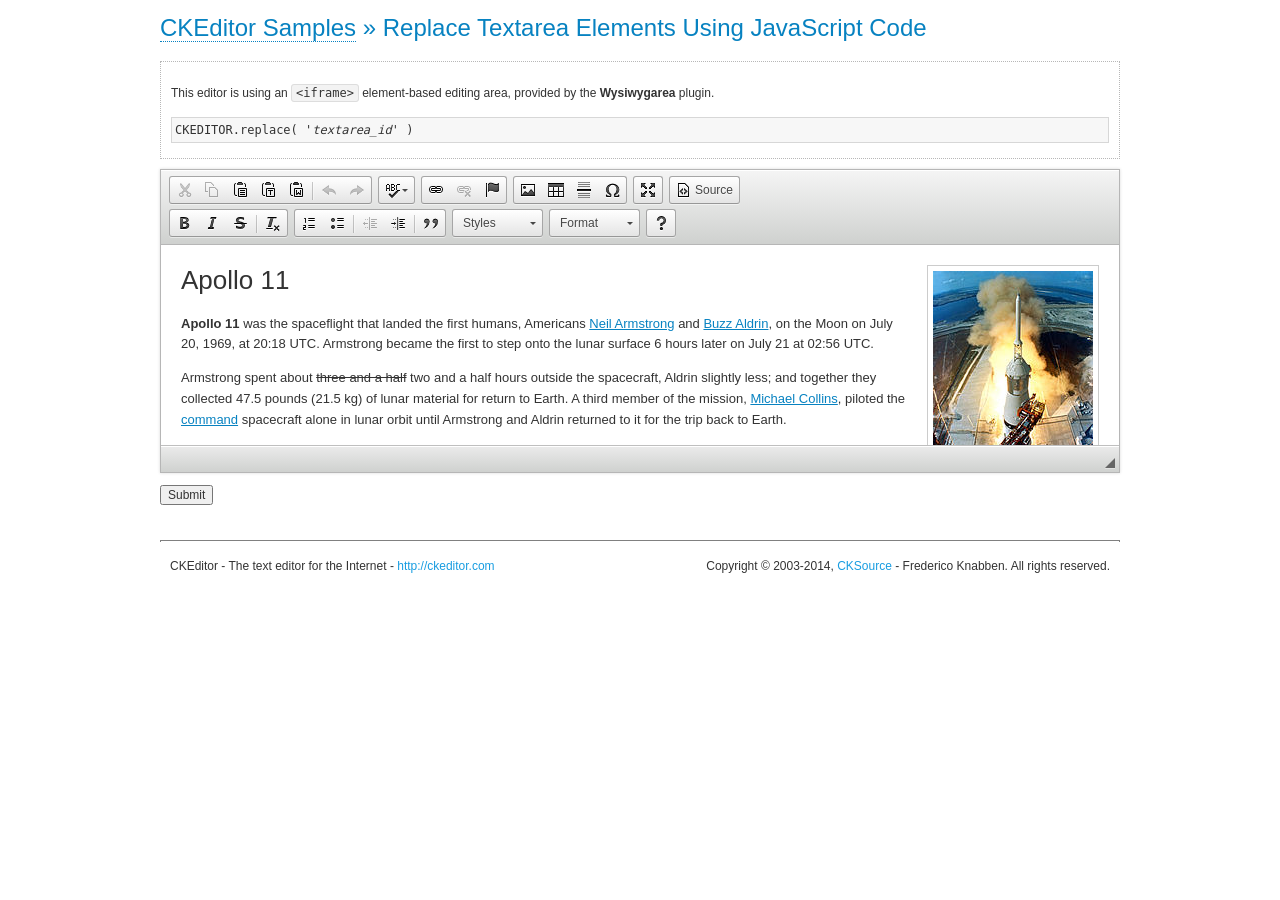
<file: assets/plugins/ckeditor/samples/replacebycode.html>
<!DOCTYPE html>
<!--
Copyright (c) 2003-2014, CKSource - Frederico Knabben. All rights reserved.
For licensing, see LICENSE.md or http://ckeditor.com/license
-->
<html>
<head>
	<meta charset="utf-8">
	<title>Replace Textarea by Code &mdash; CKEditor Sample</title>
	<script src="../ckeditor.js"></script>
	<link href="sample.css" rel="stylesheet">
</head>
<body>
	<h1 class="samples">
		<a href="index.html">CKEditor Samples</a> &raquo; Replace Textarea Elements Using JavaScript Code
	</h1>
	<form action="sample_posteddata.php" method="post">
		<div class="description">
			<p>
				This editor is using an <code>&lt;iframe&gt;</code> element-based editing area, provided by the <strong>Wysiwygarea</strong> plugin.
			</p>
<pre class="samples">
CKEDITOR.replace( '<em>textarea_id</em>' )
</pre>
		</div>
		<textarea cols="80" id="editor1" name="editor1" rows="10">
			&lt;h1&gt;&lt;img alt=&quot;Saturn V carrying Apollo 11&quot; class=&quot;right&quot; src=&quot;assets/sample.jpg&quot;/&gt; Apollo 11&lt;/h1&gt; &lt;p&gt;&lt;b&gt;Apollo 11&lt;/b&gt; was the spaceflight that landed the first humans, Americans &lt;a href=&quot;http://en.wikipedia.org/wiki/Neil_Armstrong&quot; title=&quot;Neil Armstrong&quot;&gt;Neil Armstrong&lt;/a&gt; and &lt;a href=&quot;http://en.wikipedia.org/wiki/Buzz_Aldrin&quot; title=&quot;Buzz Aldrin&quot;&gt;Buzz Aldrin&lt;/a&gt;, on the Moon on July 20, 1969, at 20:18 UTC. Armstrong became the first to step onto the lunar surface 6 hours later on July 21 at 02:56 UTC.&lt;/p&gt; &lt;p&gt;Armstrong spent about &lt;s&gt;three and a half&lt;/s&gt; two and a half hours outside the spacecraft, Aldrin slightly less; and together they collected 47.5 pounds (21.5&amp;nbsp;kg) of lunar material for return to Earth. A third member of the mission, &lt;a href=&quot;http://en.wikipedia.org/wiki/Michael_Collins_(astronaut)&quot; title=&quot;Michael Collins (astronaut)&quot;&gt;Michael Collins&lt;/a&gt;, piloted the &lt;a href=&quot;http://en.wikipedia.org/wiki/Apollo_Command/Service_Module&quot; title=&quot;Apollo Command/Service Module&quot;&gt;command&lt;/a&gt; spacecraft alone in lunar orbit until Armstrong and Aldrin returned to it for the trip back to Earth.&lt;/p&gt; &lt;h2&gt;Broadcasting and &lt;em&gt;quotes&lt;/em&gt; &lt;a id=&quot;quotes&quot; name=&quot;quotes&quot;&gt;&lt;/a&gt;&lt;/h2&gt; &lt;p&gt;Broadcast on live TV to a world-wide audience, Armstrong stepped onto the lunar surface and described the event as:&lt;/p&gt; &lt;blockquote&gt;&lt;p&gt;One small step for [a] man, one giant leap for mankind.&lt;/p&gt;&lt;/blockquote&gt; &lt;p&gt;Apollo 11 effectively ended the &lt;a href=&quot;http://en.wikipedia.org/wiki/Space_Race&quot; title=&quot;Space Race&quot;&gt;Space Race&lt;/a&gt; and fulfilled a national goal proposed in 1961 by the late U.S. President &lt;a href=&quot;http://en.wikipedia.org/wiki/John_F._Kennedy&quot; title=&quot;John F. Kennedy&quot;&gt;John F. Kennedy&lt;/a&gt; in a speech before the United States Congress:&lt;/p&gt; &lt;blockquote&gt;&lt;p&gt;[...] before this decade is out, of landing a man on the Moon and returning him safely to the Earth.&lt;/p&gt;&lt;/blockquote&gt; &lt;h2&gt;Technical details &lt;a id=&quot;tech-details&quot; name=&quot;tech-details&quot;&gt;&lt;/a&gt;&lt;/h2&gt; &lt;table align=&quot;right&quot; border=&quot;1&quot; bordercolor=&quot;#ccc&quot; cellpadding=&quot;5&quot; cellspacing=&quot;0&quot; style=&quot;border-collapse:collapse;margin:10px 0 10px 15px;&quot;&gt; &lt;caption&gt;&lt;strong&gt;Mission crew&lt;/strong&gt;&lt;/caption&gt; &lt;thead&gt; &lt;tr&gt; &lt;th scope=&quot;col&quot;&gt;Position&lt;/th&gt; &lt;th scope=&quot;col&quot;&gt;Astronaut&lt;/th&gt; &lt;/tr&gt; &lt;/thead&gt; &lt;tbody&gt; &lt;tr&gt; &lt;td&gt;Commander&lt;/td&gt; &lt;td&gt;Neil A. Armstrong&lt;/td&gt; &lt;/tr&gt; &lt;tr&gt; &lt;td&gt;Command Module Pilot&lt;/td&gt; &lt;td&gt;Michael Collins&lt;/td&gt; &lt;/tr&gt; &lt;tr&gt; &lt;td&gt;Lunar Module Pilot&lt;/td&gt; &lt;td&gt;Edwin &amp;quot;Buzz&amp;quot; E. Aldrin, Jr.&lt;/td&gt; &lt;/tr&gt; &lt;/tbody&gt; &lt;/table&gt; &lt;p&gt;Launched by a &lt;strong&gt;Saturn V&lt;/strong&gt; rocket from &lt;a href=&quot;http://en.wikipedia.org/wiki/Kennedy_Space_Center&quot; title=&quot;Kennedy Space Center&quot;&gt;Kennedy Space Center&lt;/a&gt; in Merritt Island, Florida on July 16, Apollo 11 was the fifth manned mission of &lt;a href=&quot;http://en.wikipedia.org/wiki/NASA&quot; title=&quot;NASA&quot;&gt;NASA&lt;/a&gt;&amp;#39;s Apollo program. The Apollo spacecraft had three parts:&lt;/p&gt; &lt;ol&gt; &lt;li&gt;&lt;strong&gt;Command Module&lt;/strong&gt; with a cabin for the three astronauts which was the only part which landed back on Earth&lt;/li&gt; &lt;li&gt;&lt;strong&gt;Service Module&lt;/strong&gt; which supported the Command Module with propulsion, electrical power, oxygen and water&lt;/li&gt; &lt;li&gt;&lt;strong&gt;Lunar Module&lt;/strong&gt; for landing on the Moon.&lt;/li&gt; &lt;/ol&gt; &lt;p&gt;After being sent to the Moon by the Saturn V&amp;#39;s upper stage, the astronauts separated the spacecraft from it and travelled for three days until they entered into lunar orbit. Armstrong and Aldrin then moved into the Lunar Module and landed in the &lt;a href=&quot;http://en.wikipedia.org/wiki/Mare_Tranquillitatis&quot; title=&quot;Mare Tranquillitatis&quot;&gt;Sea of Tranquility&lt;/a&gt;. They stayed a total of about 21 and a half hours on the lunar surface. After lifting off in the upper part of the Lunar Module and rejoining Collins in the Command Module, they returned to Earth and landed in the &lt;a href=&quot;http://en.wikipedia.org/wiki/Pacific_Ocean&quot; title=&quot;Pacific Ocean&quot;&gt;Pacific Ocean&lt;/a&gt; on July 24.&lt;/p&gt; &lt;hr/&gt; &lt;p style=&quot;text-align: right;&quot;&gt;&lt;small&gt;Source: &lt;a href=&quot;http://en.wikipedia.org/wiki/Apollo_11&quot;&gt;Wikipedia.org&lt;/a&gt;&lt;/small&gt;&lt;/p&gt;
		</textarea>
		<script>

			// This call can be placed at any point after the
			// <textarea>, or inside a <head><script> in a
			// window.onload event handler.

			// Replace the <textarea id="editor"> with an CKEditor
			// instance, using default configurations.

			CKEDITOR.replace( 'editor1' );

		</script>
		<p>
			<input type="submit" value="Submit">
		</p>
	</form>
	<div id="footer">
		<hr>
		<p>
			CKEditor - The text editor for the Internet - <a class="samples" href="http://ckeditor.com/">http://ckeditor.com</a>
		</p>
		<p id="copy">
			Copyright &copy; 2003-2014, <a class="samples" href="http://cksource.com/">CKSource</a> - Frederico
			Knabben. All rights reserved.
		</p>
	</div>
</body>
</html>
</file>
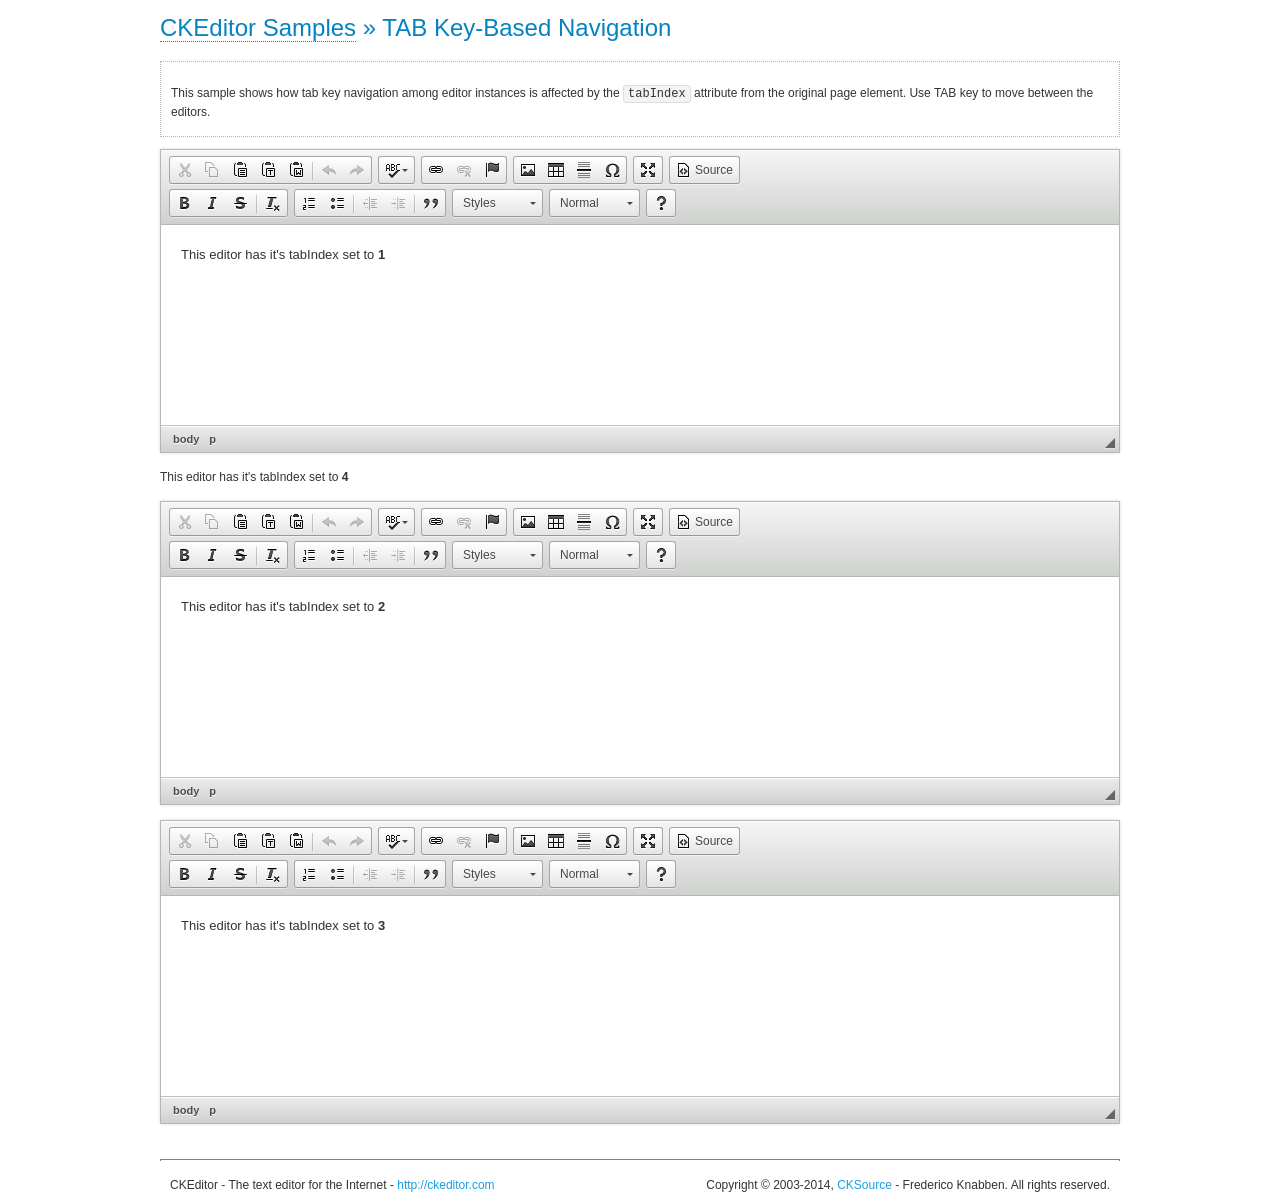
<file: assets/plugins/ckeditor/samples/tabindex.html>
<!DOCTYPE html>
<!--
Copyright (c) 2003-2014, CKSource - Frederico Knabben. All rights reserved.
For licensing, see LICENSE.md or http://ckeditor.com/license
-->
<html>
<head>
	<meta charset="utf-8">
	<title>TAB Key-Based Navigation &mdash; CKEditor Sample</title>
	<script src="../ckeditor.js"></script>
	<link href="sample.css" rel="stylesheet">
	<style>

		.cke_focused,
		.cke_editable.cke_focused
		{
			outline: 3px dotted blue !important;
			*border: 3px dotted blue !important;	/* For IE7 */
		}

	</style>
	<script>

		CKEDITOR.on( 'instanceReady', function( evt ) {
			var editor = evt.editor;
			editor.setData( 'This editor has it\'s tabIndex set to <strong>' + editor.tabIndex + '</strong>' );

			// Apply focus class name.
			editor.on( 'focus', function() {
				editor.container.addClass( 'cke_focused' );
			});
			editor.on( 'blur', function() {
				editor.container.removeClass( 'cke_focused' );
			});

			// Put startup focus on the first editor in tab order.
			if ( editor.tabIndex == 1 )
				editor.focus();
		});

	</script>
</head>
<body>
	<h1 class="samples">
		<a href="index.html">CKEditor Samples</a> &raquo; TAB Key-Based Navigation
	</h1>
	<div class="description">
		<p>
			This sample shows how tab key navigation among editor instances is
			affected by the <code>tabIndex</code> attribute from
			the original page element. Use TAB key to move between the editors.
		</p>
	</div>
	<p>
		<textarea class="ckeditor" cols="80" id="editor4" rows="10" tabindex="1"></textarea>
	</p>
	<div class="ckeditor" contenteditable="true" id="editor1" tabindex="4"></div>
	<p>
		<textarea class="ckeditor" cols="80" id="editor2" rows="10" tabindex="2"></textarea>
	</p>
	<p>
		<textarea class="ckeditor" cols="80" id="editor3" rows="10" tabindex="3"></textarea>
	</p>
	<div id="footer">
		<hr>
		<p>
			CKEditor - The text editor for the Internet - <a class="samples" href="http://ckeditor.com/">http://ckeditor.com</a>
		</p>
		<p id="copy">
			Copyright &copy; 2003-2014, <a class="samples" href="http://cksource.com/">CKSource</a> - Frederico
			Knabben. All rights reserved.
		</p>
	</div>
</body>
</html>
</file>
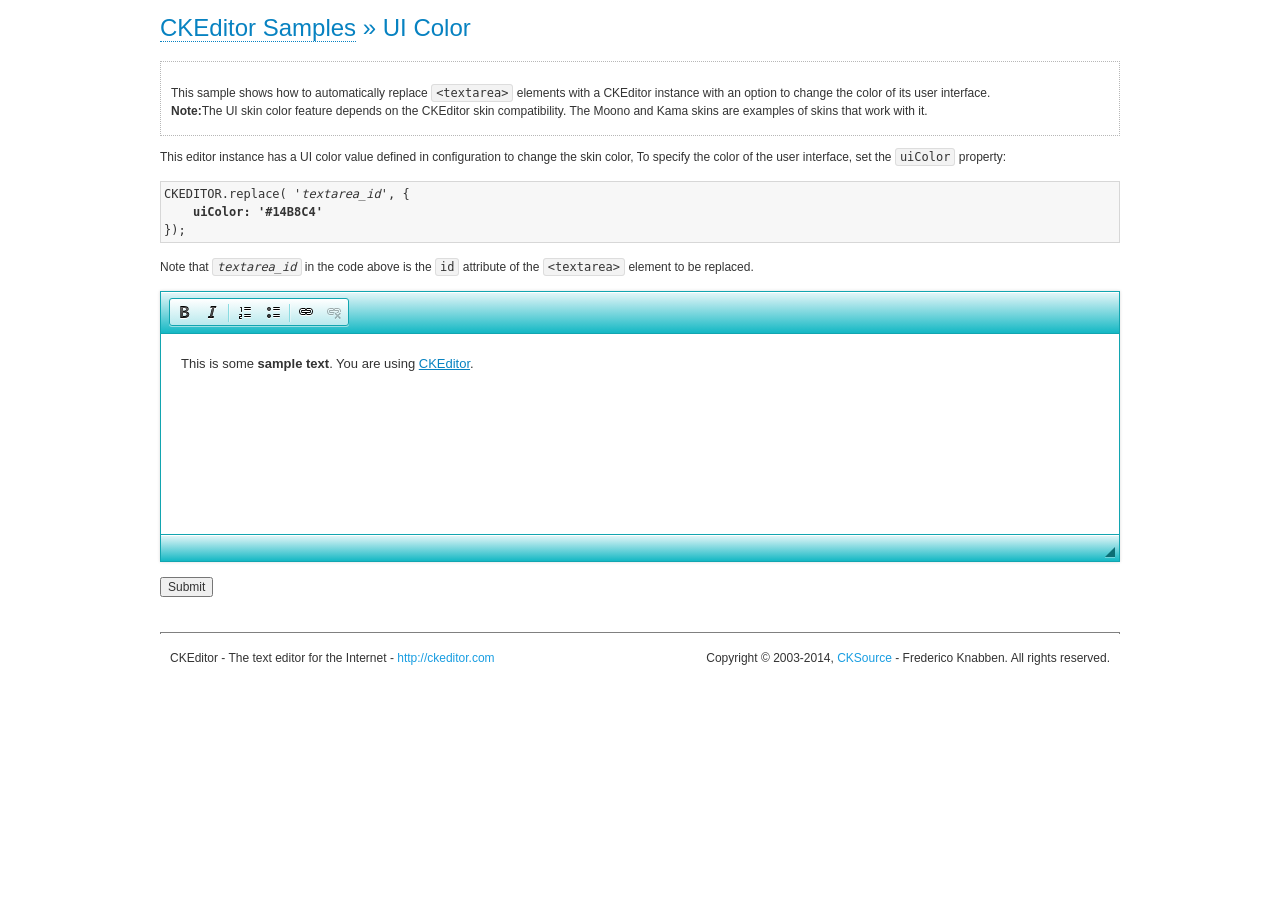
<file: assets/plugins/ckeditor/samples/uicolor.html>
<!DOCTYPE html>
<!--
Copyright (c) 2003-2014, CKSource - Frederico Knabben. All rights reserved.
For licensing, see LICENSE.md or http://ckeditor.com/license
-->
<html>
<head>
	<meta charset="utf-8">
	<title>UI Color Picker &mdash; CKEditor Sample</title>
	<script src="../ckeditor.js"></script>
	<link rel="stylesheet" href="sample.css">
</head>
<body>
	<h1 class="samples">
		<a href="index.html">CKEditor Samples</a> &raquo; UI Color
	</h1>
	<div class="description">
		<p>
			This sample shows how to automatically replace <code>&lt;textarea&gt;</code> elements
			with a CKEditor instance with an option to change the color of its user interface.<br>
			<strong>Note:</strong>The UI skin color feature depends on the CKEditor skin
			compatibility. The Moono and Kama skins are examples of skins that work with it.
		</p>
	</div>
	<form action="sample_posteddata.php" method="post">
	<p>
		This editor instance has a UI color value defined in configuration to change the skin color,
		To specify the color of the user interface, set the <code>uiColor</code> property:
	</p>
	<pre class="samples">
CKEDITOR.replace( '<em>textarea_id</em>', {
	<strong>uiColor: '#14B8C4'</strong>
});</pre>
	<p>
		Note that <code><em>textarea_id</em></code> in the code above is the <code>id</code> attribute of
		the <code>&lt;textarea&gt;</code> element to be replaced.
	</p>
	<p>
		<textarea cols="80" id="editor1" name="editor1" rows="10">&lt;p&gt;This is some &lt;strong&gt;sample text&lt;/strong&gt;. You are using &lt;a href="http://ckeditor.com/"&gt;CKEditor&lt;/a&gt;.&lt;/p&gt;</textarea>
		<script>

			// Replace the <textarea id="editor"> with an CKEditor
			// instance, using default configurations.
			CKEDITOR.replace( 'editor1', {
				uiColor: '#14B8C4',
				toolbar: [
					[ 'Bold', 'Italic', '-', 'NumberedList', 'BulletedList', '-', 'Link', 'Unlink' ],
					[ 'FontSize', 'TextColor', 'BGColor' ]
				]
			});

		</script>
	</p>
	<p>
		<input type="submit" value="Submit">
	</p>
	</form>
	<div id="footer">
		<hr>
		<p>
			CKEditor - The text editor for the Internet - <a class="samples" href="http://ckeditor.com/">http://ckeditor.com</a>
		</p>
		<p id="copy">
			Copyright &copy; 2003-2014, <a class="samples" href="http://cksource.com/">CKSource</a> - Frederico
			Knabben. All rights reserved.
		</p>
	</div>
</body>
</html>
</file>
<file: assets/plugins/ckeditor/samples/sample.css>
/*
Copyright (c) 2003-2014, CKSource - Frederico Knabben. All rights reserved.
For licensing, see LICENSE.md or http://ckeditor.com/license
*/

html, body, h1, h2, h3, h4, h5, h6, div, span, blockquote, p, address, form, fieldset, img, ul, ol, dl, dt, dd, li, hr, table, td, th, strong, em, sup, sub, dfn, ins, del, q, cite, var, samp, code, kbd, tt, pre
{
	line-height: 1.5;
}

body
{
	padding: 10px 30px;
}

input, textarea, select, option, optgroup, button, td, th
{
	font-size: 100%;
}

pre, code, kbd, samp, tt
{
	font-family: monospace,monospace;
	font-size: 1em;
}

body {
    width: 960px;
    margin: 0 auto;
}

code
{
	background: #f3f3f3;
	border: 1px solid #ddd;
	padding: 1px 4px;

	-moz-border-radius: 3px;
	-webkit-border-radius: 3px;
	border-radius: 3px;
}

abbr
{
	border-bottom: 1px dotted #555;
	cursor: pointer;
}

.new, .beta
{
	text-transform: uppercase;
	font-size: 10px;
	font-weight: bold;
	padding: 1px 4px;
	margin: 0 0 0 5px;
	color: #fff;
	float: right;

	-moz-border-radius: 3px;
	-webkit-border-radius: 3px;
	border-radius: 3px;
}

.new
{
	background: #FF7E00;
	border: 1px solid #DA8028;
	text-shadow: 0 1px 0 #C97626;

	-moz-box-shadow: 0 2px 3px 0 #FFA54E inset;
	-webkit-box-shadow: 0 2px 3px 0 #FFA54E inset;
	box-shadow: 0 2px 3px 0 #FFA54E inset;
}

.beta
{
	background: #18C0DF;
	border: 1px solid #19AAD8;
	text-shadow: 0 1px 0 #048CAD;
	font-style: italic;

	-moz-box-shadow: 0 2px 3px 0 #50D4FD inset;
	-webkit-box-shadow: 0 2px 3px 0 #50D4FD inset;
	box-shadow: 0 2px 3px 0 #50D4FD inset;
}

h1.samples
{
	color: #0782C1;
	font-size: 200%;
	font-weight: normal;
	margin: 0;
	padding: 0;
}

h1.samples a
{
	color: #0782C1;
	text-decoration: none;
	border-bottom: 1px dotted #0782C1;
}

.samples a:hover
{
	border-bottom: 1px dotted #0782C1;
}

h2.samples
{
	color: #000000;
	font-size: 130%;
	margin: 15px 0 0 0;
	padding: 0;
}

p, blockquote, address, form, pre, dl, h1.samples, h2.samples
{
	margin-bottom: 15px;
}

ul.samples
{
	margin-bottom: 15px;
}

.clear
{
	clear: both;
}

fieldset
{
	margin: 0;
	padding: 10px;
}

body, input, textarea
{
	color: #333333;
	font-family: Arial, Helvetica, sans-serif;
}

body
{
	font-size: 75%;
}

a.samples
{
	color: #189DE1;
	text-decoration: none;
}

form
{
	margin: 0;
	padding: 0;
}

pre.samples
{
	background-color: #F7F7F7;
	border: 1px solid #D7D7D7;
	overflow: auto;
	padding: 0.25em;
	white-space: pre-wrap; /* CSS 2.1 */
	word-wrap: break-word; /* IE7 */
	-moz-tab-size: 4;
	-o-tab-size: 4;
	-webkit-tab-size: 4;
	tab-size: 4;
}

#footer
{
	clear: both;
	padding-top: 10px;
}

#footer hr
{
	margin: 10px 0 15px 0;
	height: 1px;
	border: solid 1px gray;
	border-bottom: none;
}

#footer p
{
	margin: 0 10px 10px 10px;
	float: left;
}

#footer #copy
{
	float: right;
}

#outputSample
{
	width: 100%;
	table-layout: fixed;
}

#outputSample thead th
{
	color: #dddddd;
	background-color: #999999;
	padding: 4px;
	white-space: nowrap;
}

#outputSample tbody th
{
	vertical-align: top;
	text-align: left;
}

#outputSample pre
{
	margin: 0;
	padding: 0;
}

.description
{
	border: 1px dotted #B7B7B7;
	margin-bottom: 10px;
	padding: 10px 10px 0;
	overflow: hidden;
}

label
{
	display: block;
	margin-bottom: 6px;
}

/**
 *	CKEditor editables are automatically set with the "cke_editable" class
 *	plus cke_editable_(inline|themed) depending on the editor type.
 */

/* Style a bit the inline editables. */
.cke_editable.cke_editable_inline
{
	cursor: pointer;
}

/* Once an editable element gets focused, the "cke_focus" class is
   added to it, so we can style it differently. */
.cke_editable.cke_editable_inline.cke_focus
{
	box-shadow: inset 0px 0px 20px 3px #ddd, inset 0 0 1px #000;
	outline: none;
	background: #eee;
	cursor: text;
}

/* Avoid pre-formatted overflows inline editable. */
.cke_editable_inline pre
{
	white-space: pre-wrap;
	word-wrap: break-word;
}

/**
 *	Samples index styles.
 */

.twoColumns,
.twoColumnsLeft,
.twoColumnsRight
{
	overflow: hidden;
}

.twoColumnsLeft,
.twoColumnsRight
{
	width: 45%;
}

.twoColumnsLeft
{
	float: left;
}

.twoColumnsRight
{
	float: right;
}

dl.samples
{
	padding: 0 0 0 40px;
}
dl.samples > dt
{
	display: list-item;
	list-style-type: disc;
	list-style-position: outside;
	margin: 0 0 3px;
}
dl.samples > dd
{
	margin: 0 0 3px;
}
.warning
{
    color: #ff0000;
	background-color: #FFCCBA;
    border: 2px dotted #ff0000;
	padding: 15px 10px;
	margin: 10px 0;
}

/* Used on inline samples */

blockquote
{
	font-style: italic;
	font-family: Georgia, Times, "Times New Roman", serif;
	padding: 2px 0;
	border-style: solid;
	border-color: #ccc;
	border-width: 0;
}

.cke_contents_ltr blockquote
{
	padding-left: 20px;
	padding-right: 8px;
	border-left-width: 5px;
}

.cke_contents_rtl blockquote
{
	padding-left: 8px;
	padding-right: 20px;
	border-right-width: 5px;
}

img.right {
    border: 1px solid #ccc;
    float: right;
    margin-left: 15px;
    padding: 5px;
}

img.left {
    border: 1px solid #ccc;
    float: left;
    margin-right: 15px;
    padding: 5px;
}
</file>
